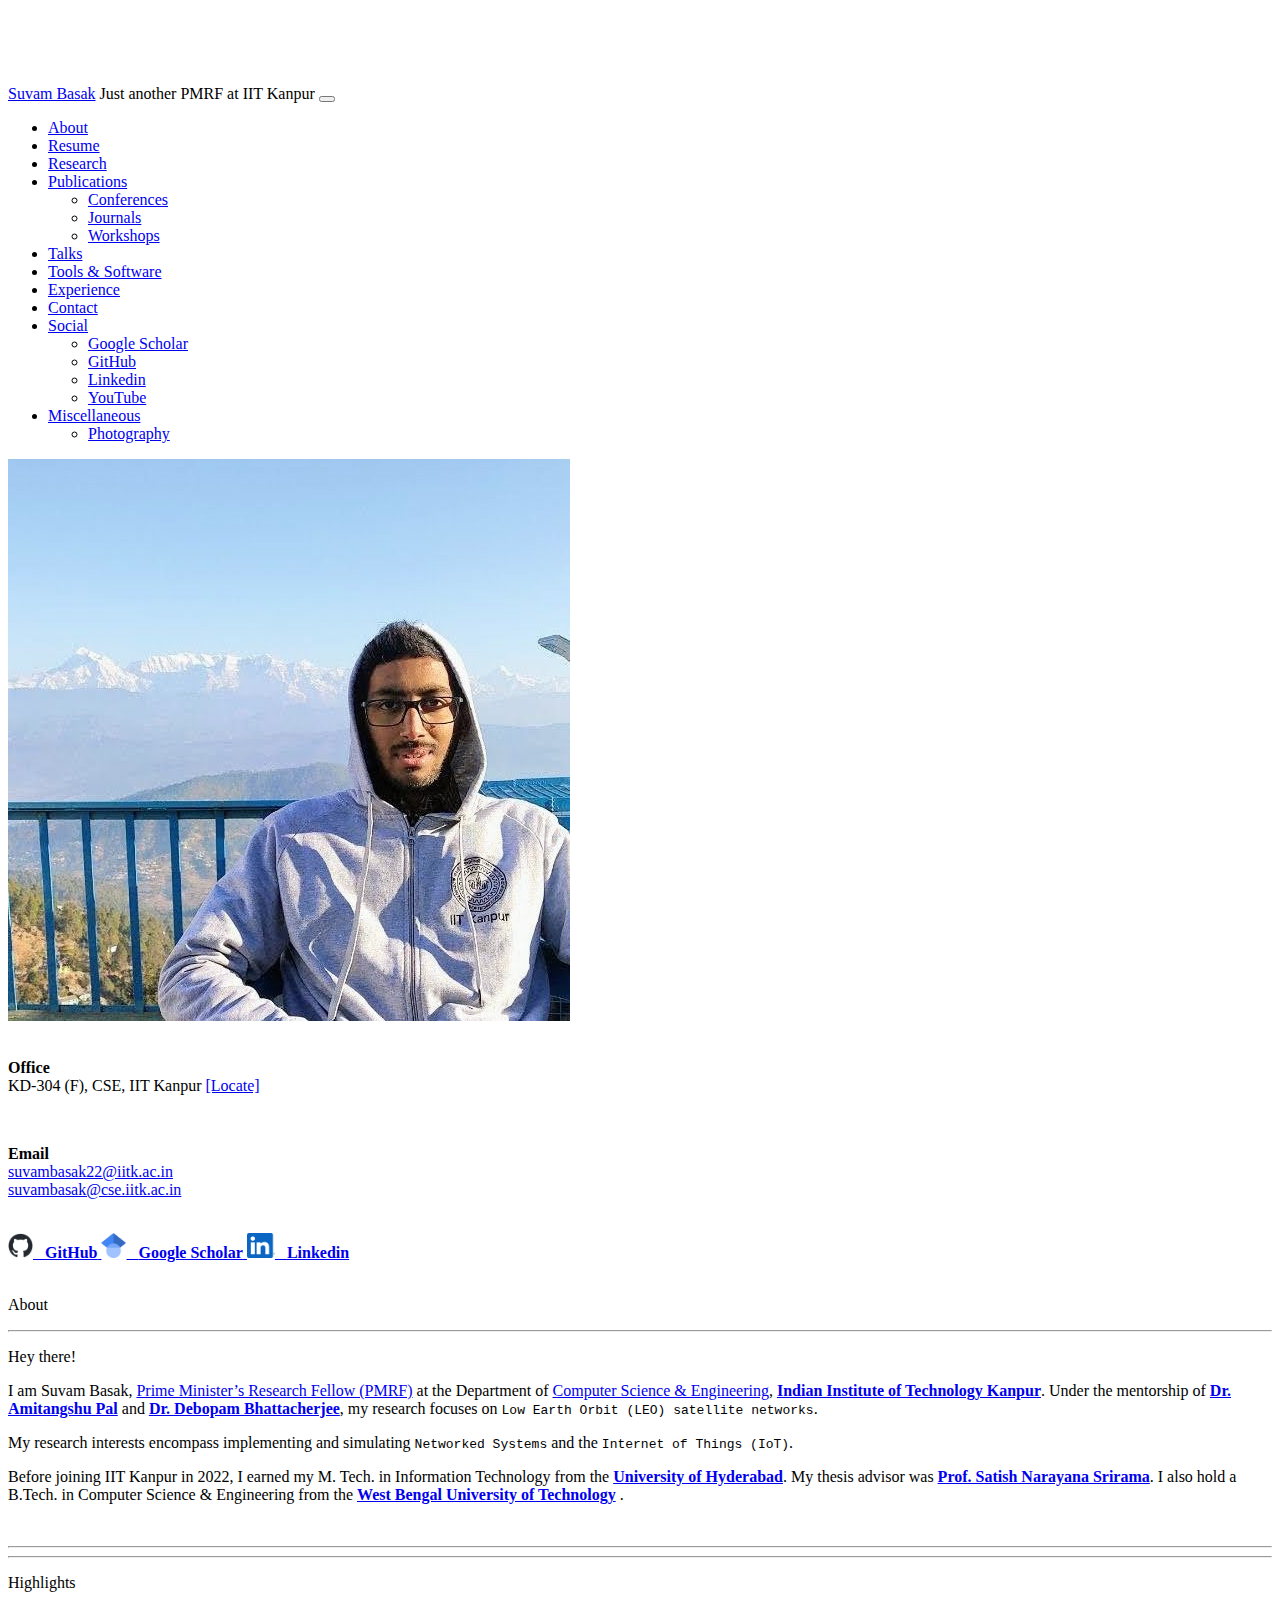
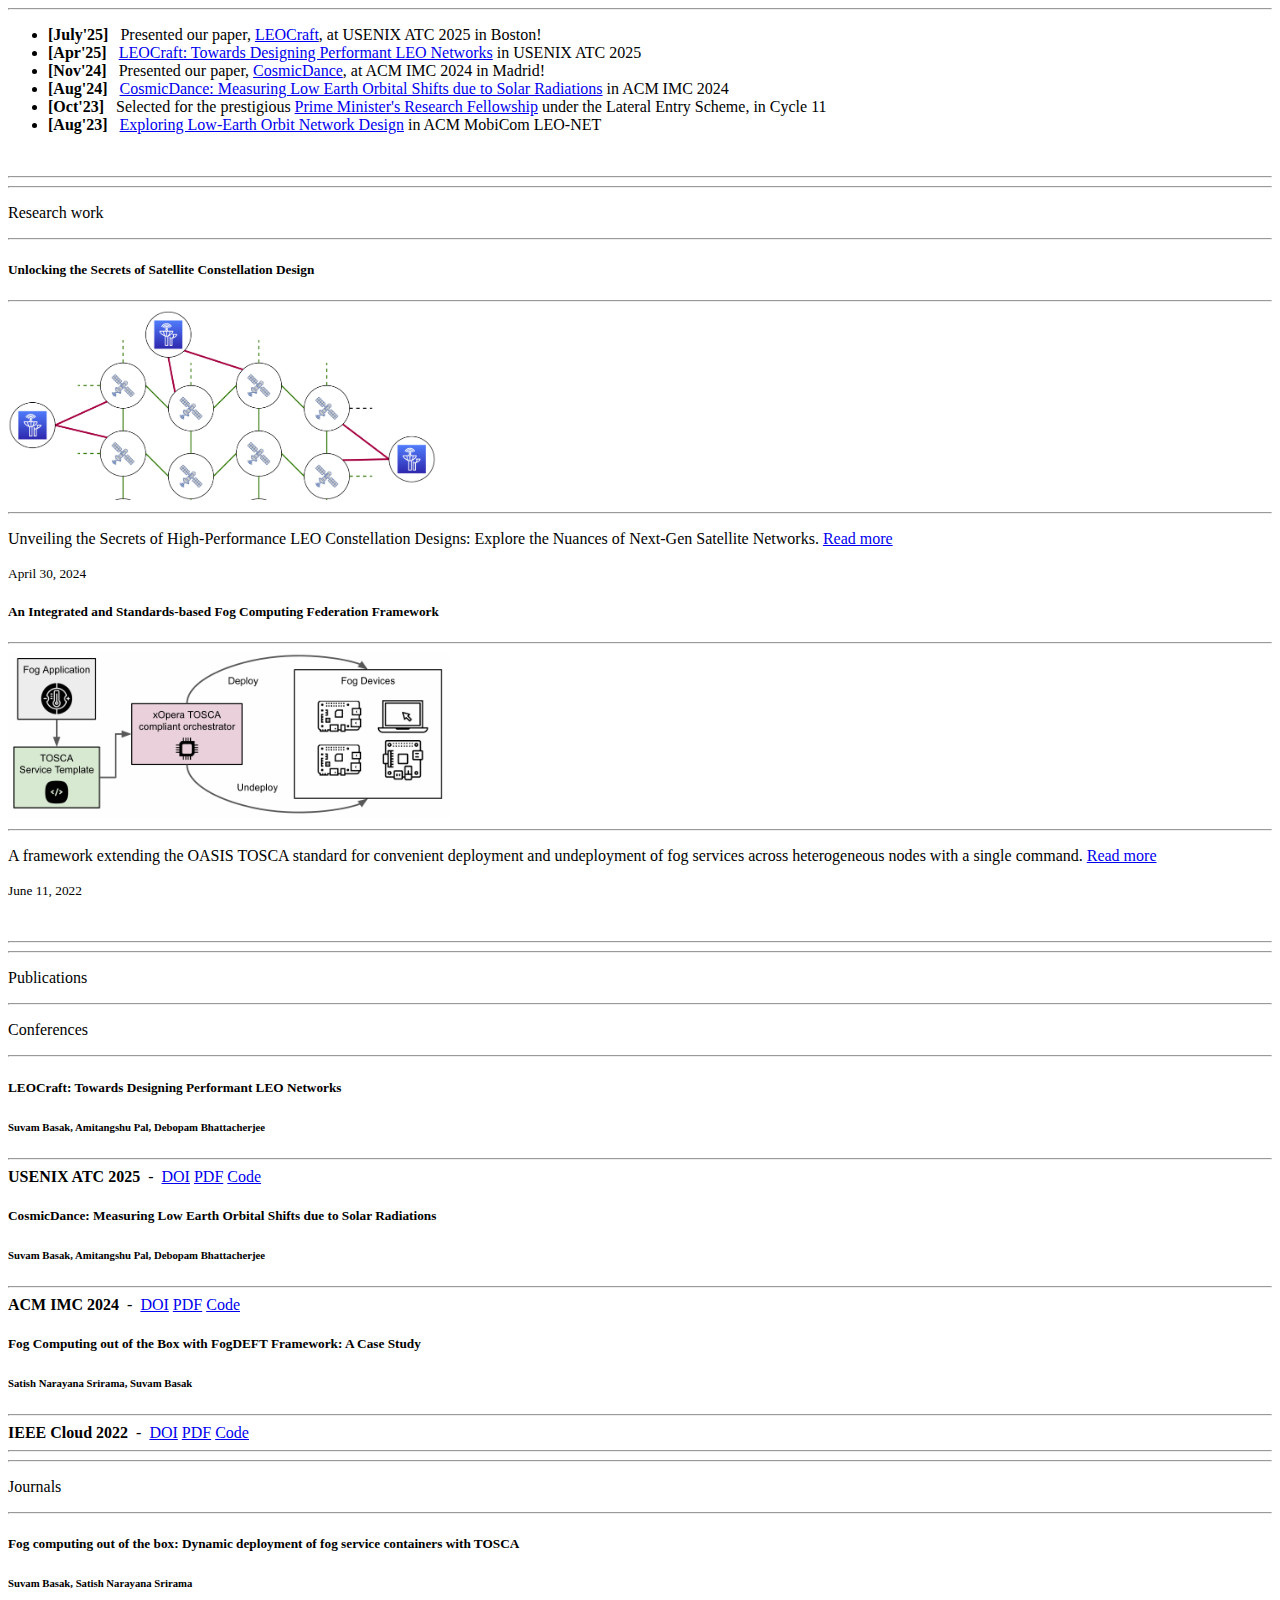
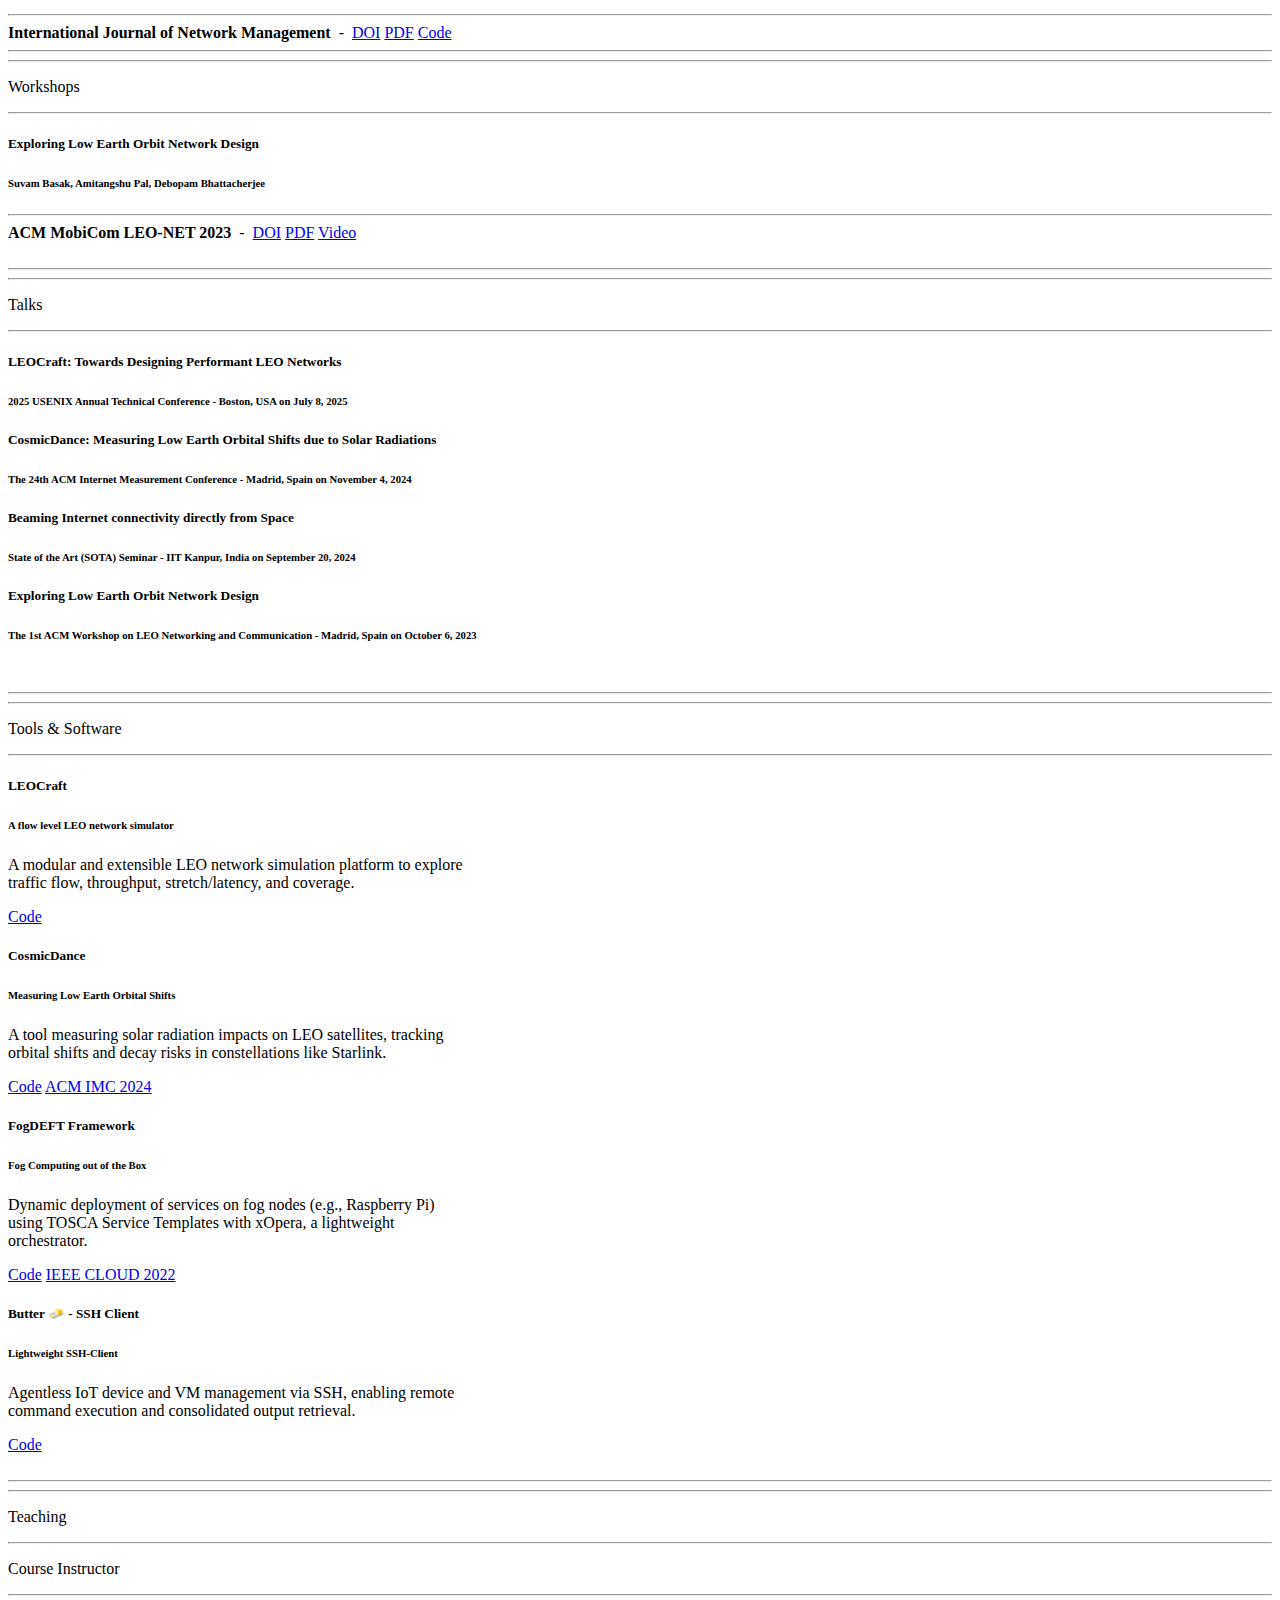
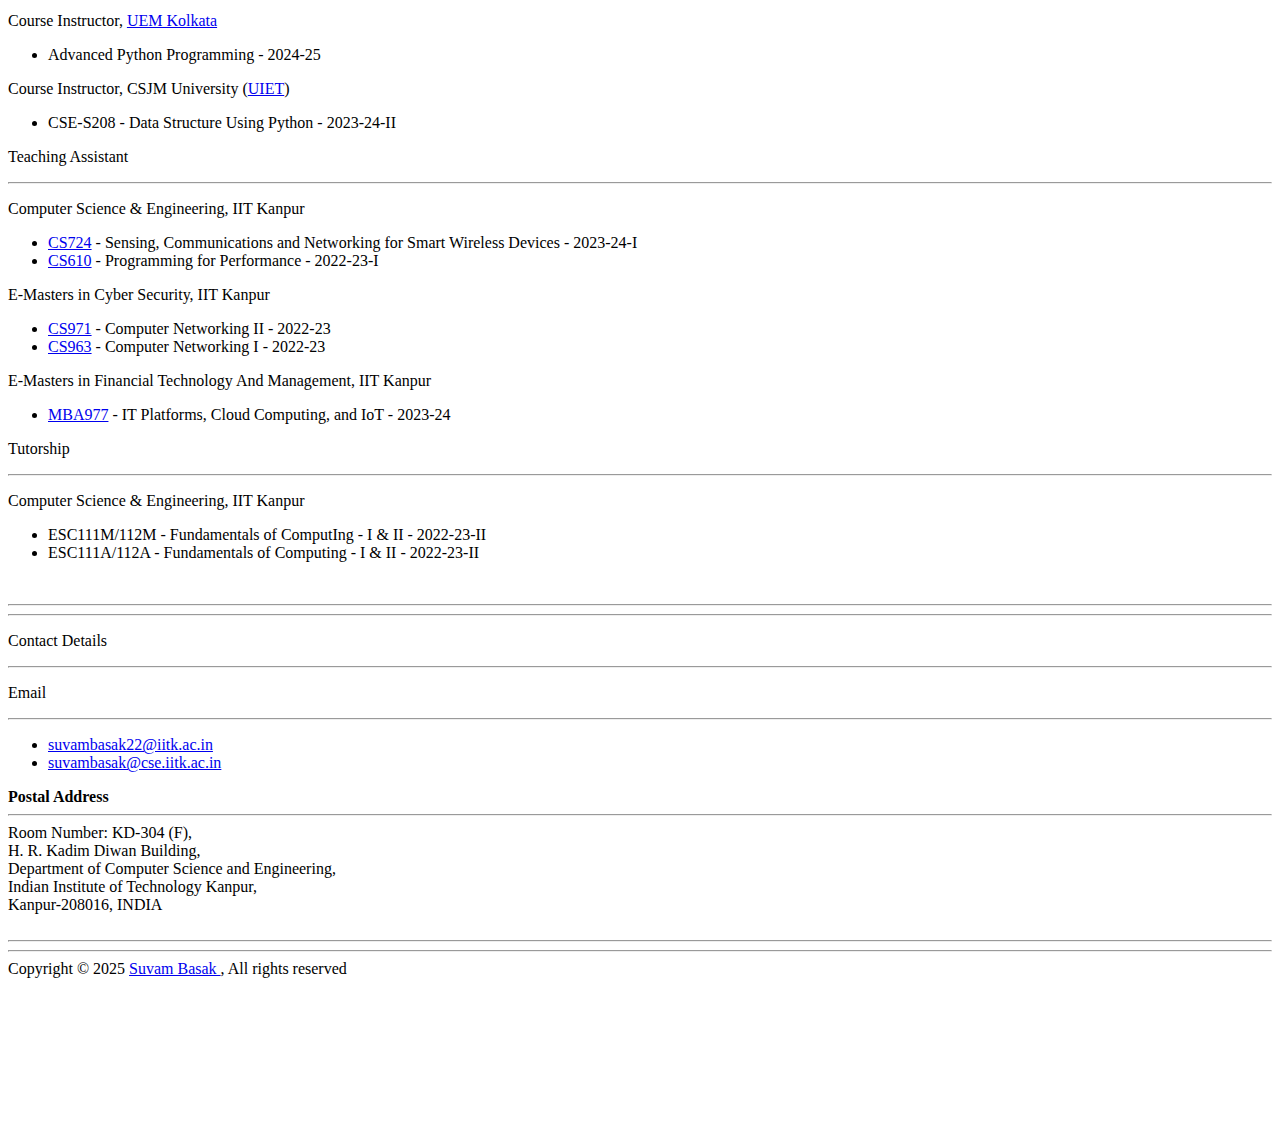
<file: index.html>
<!doctype html>
<html lang="en">

<head>
    <meta charset="utf-8">
    <meta name="viewport" content="width=device-width, initial-scale=1">
    <title>Suvam Basak</title>
    <link rel="icon" href="images/logos/IITK_redlogoR.png" type="image/x-icon" />
    <link href="https://cdn.jsdelivr.net/npm/bootstrap@5.3.0/dist/css/bootstrap.min.css" rel="stylesheet"
        integrity="sha384-9ndCyUaIbzAi2FUVXJi0CjmCapSmO7SnpJef0486qhLnuZ2cdeRhO02iuK6FUUVM" crossorigin="anonymous">
    <link rel="stylesheet" href="style.css">

</head>

<body>
    <nav class="navbar navbar-expand-lg bg-body-tertiary fixed-top" data-bs-theme="dark">
        <div class="container-fluid">
            <a class="navbar-brand" href="index.html">Suvam Basak</a>

            <span class="navbar-text">
                Just another PMRF at IIT Kanpur
            </span>

            <button class="navbar-toggler" type="button" data-bs-toggle="collapse" data-bs-target="#navbarNav"
                aria-controls="navbarNav" aria-expanded="false" aria-label="Toggle navigation">
                <span class="navbar-toggler-icon"></span>
            </button>
            <div class="collapse navbar-collapse" id="navbarNav">
                <ul class="navbar-nav ms-auto">
                    <li class="nav-item">
                        <a class="nav-link active" aria-current="page" href="#about">About</a>
                    </li>
                    <li class="nav-item">
                        <a class="nav-link" target="_blank" href="PDFs/resume/suvam_basak.pdf">Resume</a>
                    </li>
                    <li class="nav-item">
                        <a class="nav-link" href="#research_work">Research</a>
                    </li>

                    <li class="nav-item dropdown">
                        <a class="nav-link dropdown-toggle" href="#publications" id="navbarDarkDropdownMenuLink"
                            role="button" data-bs-toggle="dropdown" aria-expanded="false">
                            Publications
                        </a>
                        <ul class="dropdown-menu dropdown-menu-dark" aria-labelledby="navbarDarkDropdownMenuLink">
                            <li><a class="dropdown-item" href="#conferencepublication">Conferences</a>
                            </li>
                            <li><a class="dropdown-item" href="#journalpublication">Journals</a></li>
                            <li><a class="dropdown-item" href="#workshoppublication">Workshops</a></li>
                        </ul>
                    </li>



                    <li class="nav-item">
                        <a class="nav-link" href="#talks">Talks</a>
                    </li>
                    <li class="nav-item">
                        <a class="nav-link" href="#software">Tools & Software</a>
                    </li>
                    <li class="nav-item">
                        <a class="nav-link" href="#teaching">Experience</a>
                    </li>


                    <li class="nav-item">
                        <a class="nav-link" href="#contact">Contact</a>
                    </li>




                    <li class="nav-item dropdown">
                        <a class="nav-link dropdown-toggle" href="#" role="button" data-bs-toggle="dropdown"
                            aria-expanded="false">
                            Social
                        </a>
                        <ul class="dropdown-menu dropdown-menu-dark" aria-labelledby="navbarDarkDropdownMenuLink">
                            <li>
                                <a class="dropdown-item" target="_blank"
                                    href="https://scholar.google.com/citations?user=j_JcKdEAAAAJ">Google Scholar</a>
                            </li>
                            <li>
                                <a class="dropdown-item" target="_blank" href="https://github.com/suvambasak">GitHub</a>
                            </li>
                            <li>
                                <a class="dropdown-item" target="_blank"
                                    href="https://www.linkedin.com/in/suvambasak/">Linkedin</a>
                            </li>
                            <!-- <li><a class="dropdown-item" target="_blank"
                                    href="https://twitter.com/basak_suvam">Twitter</a></li> -->
                            <li>
                                <a class="dropdown-item" target="_blank"
                                    href="https://www.youtube.com/channel/UCgnSG8JoMryj5PEKG6QHjZQ">YouTube</a>
                            </li>
                            <!-- <li><a class="dropdown-item" target="_blank"
                                    href="https://www.instagram.com/suvam_basak_/">Instagram</a></li>
                            <li><a class="dropdown-item" target="_blank"
                                    href="https://www.facebook.com/suvambasak4">Facebook</a></li> -->

                        </ul>
                    </li>






                    <li class="nav-item dropdown">
                        <a class="nav-link dropdown-toggle" href="#" role="button" data-bs-toggle="dropdown"
                            aria-expanded="false">
                            Miscellaneous
                        </a>
                        <ul class="dropdown-menu dropdown-menu-dark" aria-labelledby="navbarDarkDropdownMenuLink">

                            <li>
                                <a class="dropdown-item" target="_blank"
                                    href="/miscellaneous/photography.html">Photography</a>
                            </li>

                        </ul>
                    </li>






                    <!-- <li class="nav-item">
                        <a class="nav-link disabled">Disabled</a>
                    </li> -->
                </ul>
            </div>
        </div>
    </nav>



    <div class="container">
        <div class="row">

            <div class="col-xs-12 col-sm-12 col-md-3 col-lg-3 col-xl-3 col-xxl-3">

                <!-- Info and social links -->
                <div class="card">
                    <img src="images/prof_pic.jpg" class="card-img-top" alt="...">

                </div>

                <br>

                <div class="card">
                    <div class="card-body">
                        <p class="card-text">

                            <b>Office</b>

                            <br>
                            KD-304 (F), CSE, IIT Kanpur

                            <a href="https://maps.app.goo.gl/sPs6BaYwLErtUBQr5" target="_blank"
                                rel="noopener noreferrer">[Locate]</a>

                        </p>
                    </div>
                </div>

                <br>

                <div class="card">
                    <div class="card-body">

                        <p class="card-text">


                            <b>Email</b>
                            <br>
                            <a href="mailto:suvambasak22@iitk.ac.in">suvambasak22@iitk.ac.in</a>
                            <br>
                            <a href="mailto:suvambasak@cse.iitk.ac.in">suvambasak@cse.iitk.ac.in</a>
                        </p>
                    </div>
                </div>


                <br>




                <div class="list-group">
                    <a href="https://github.com/suvambasak" target="_blank"
                        class="list-group-item list-group-item-action list-group-item-light">
                        <img src="images/logos/github-mark.png" height="25" width="25">
                        &nbsp <b>GitHub</b>
                    </a>
                    <a href="https://scholar.google.com/citations?user=j_JcKdEAAAAJ" target="_blank"
                        class="list-group-item list-group-item-action list-group-item-light">
                        <img src="images/logos/google-scholar-icon.png" height="25" width="25">
                        &nbsp <b>Google Scholar</b>
                    </a>
                    <a href="https://www.linkedin.com/in/suvambasak/" target="_blank"
                        class="list-group-item list-group-item-action list-group-item-light">
                        <img src="images/logos/In-Blue.png" height="25" width="28">
                        &nbsp <b>Linkedin</b>
                    </a>
                </div>

                <br>

                <!-- Goto -->
                <!-- <div class="list-group list-group-flush">
                    <a href="#about" class="list-group-item">
                        <b>About</b>
                    </a>
                    <a href="#conferencepublication" class="list-group-item">
                        <b>Conference Publications</b>

                    </a>
                    <a href="#teaching" class="list-group-item">
                        <b>Teaching</b>
                    </a>
                    <a href="#contact" class="list-group-item">
                        <b>Contact Details</b>
                    </a>
                </div> -->

            </div>


            <!-- Details -->
            <div class="col-xs-12 col-sm-12 col-md-9 col-lg-9 col-xl-9 col-xxl-9">

                <!-- About -->
                <div id="about">
                    <p class="lead">
                    <p class="h3">About</p>
                    <hr>
                    <div class="container">



                        <p>
                            Hey there!

                        <p>
                            I am Suvam Basak, <a href="https://www.pmrf.in/" target="_blank">Prime
                                Minister’s Research
                                Fellow
                                (PMRF)</a> at the Department of <a href="https://cse.iitk.ac.in/"
                                target="_blank">Computer Science &
                                Engineering</a>, <a href="https://www.iitk.ac.in/" target="_blank"><b>Indian Institute
                                    of
                                    Technology Kanpur</b></a>. Under the mentorship of <a
                                href="https://www.cse.iitk.ac.in/users/amitangshu/" target="_blank"><b>Dr. Amitangshu
                                    Pal</b></a>
                            and <a href="https://bdebopam.github.io/" target="_blank"><b>Dr. Debopam
                                    Bhattacherjee</b></a>, my research focuses on <code>Low Earth Orbit (LEO) satellite
                                            networks</code>.
                        </p>
                        </p>

                        <p>
                            My research interests encompass implementing and simulating <code>Networked Systems</code>
                            and
                            the <code>Internet of Things (IoT)</code>.
                        </p>

                        <p>
                            Before joining IIT Kanpur in 2022, I earned my M. Tech. in
                            Information Technology from the <a href="https://uohyd.ac.in/" target="_blank"><b>University
                                    of Hyderabad</b></a>. My thesis advisor was <a
                                href="https://scis.uohyd.ac.in/~srirama/" target="_blank"><b>Prof. Satish
                                    Narayana Srirama</b></a>. I also hold a B.Tech. in Computer Science & Engineering
                            from
                            the <a href="https://makautwb.ac.in/" target="_blank"><b>West
                                    Bengal
                                    University of Technology</b></a> .
                        </p>

                    </div>
                </div>

                <br>
                <hr>
                <hr>



                <!-- News & Activities -->
                <div id="news_and_activities">
                    <p class="lead">
                    <p class="h3">Highlights</p>
                    </p>
                    <hr>
                    <div class="container">
                        <ul>
                            <li>
                                <b>[July'25]</b>&nbsp&nbsp
                                Presented our paper, <a
                                    href="https://www.usenix.org/conference/atc25/presentation/basak" target="_blank"
                                    rel="noopener noreferrer">LEOCraft</a>, at USENIX ATC 2025 in
                                Boston!
                            </li>
                            <li>
                                <b>[Apr'25]</b>&nbsp&nbsp
                                <a href="https://www.usenix.org/conference/atc25/technical-sessions" target="_blank"
                                    rel="noopener noreferrer">LEOCraft: Towards Designing Performant LEO Networks</a> in
                                USENIX ATC 2025
                            </li>
                            <li>
                                <b>[Nov'24]</b>&nbsp&nbsp
                                Presented our paper, <a href="https://dl.acm.org/doi/10.1145/3646547.3689024"
                                    target="_blank" rel="noopener noreferrer">CosmicDance</a>, at ACM IMC 2024 in
                                Madrid!
                            </li>
                            <li>
                                <b>[Aug'24]</b>&nbsp&nbsp <a
                                    href="https://conferences.sigcomm.org/imc/2024/accepted-papers/" target="_blank"
                                    rel="noopener noreferrer">CosmicDance: Measuring Low Earth Orbital
                                    Shifts due to Solar Radiations</a> in ACM IMC 2024
                            </li>
                            <li>
                                <b>[Oct'23]</b>&nbsp&nbsp Selected for the prestigious <a
                                    href="https://www.iitk.ac.in/doaa/pmrf/" target="_blank"
                                    rel="noopener noreferrer">Prime Minister's Research
                                    Fellowship</a> under the Lateral Entry Scheme, in Cycle 11
                            </li>
                            <li>
                                <b>[Aug'23]</b>&nbsp&nbsp <a
                                    href="https://leo-net-workshop.github.io/2023/program.html#program" target="_blank"
                                    rel="noopener noreferrer"> Exploring
                                    Low-Earth Orbit Network
                                    Design</a> in ACM MobiCom LEO-NET
                            </li>
                        </ul>
                    </div>
                </div>


                <br>
                <hr>
                <hr>

                <!-- Research work -->

                <div id="research_work">
                    <p class="lead">
                    <p class="h3">Research work</p>
                    <hr>
                    <div class="container">

                        <div class="row row-cols-1 row-cols-md-2 g-4">


                            <div class="col">
                                <div class="card">
                                    <div class="card-body">
                                        <h5 class="card-title text-center">Unlocking the Secrets of Satellite
                                            Constellation Design</h5>
                                        <hr>
                                        <img src="articles/LEOCONDesign/plots/nwGraph.png" class="card-img-top"
                                            height="190rem">
                                        <hr>
                                        <p class="card-text">Unveiling the Secrets of High-Performance LEO Constellation
                                            Designs: Explore the Nuances of Next-Gen Satellite Networks. <a
                                                href="articles/LEOCONDesign/UnlockingTheSecretsOfSatelliteConstellationDesign.html"
                                                target="_blank" class="card-link text-end">Read more</a>
                                        </p>
                                        <p class="card-text"><small class="text-muted">April 30, 2024</small></p>
                                    </div>
                                </div>
                            </div>



                            <div class="col">
                                <div class="card">
                                    <div class="card-body">
                                        <h5 class="card-title text-center">An Integrated and Standards-based Fog
                                            Computing
                                            Federation Framework</h5>
                                        <hr>
                                        <img src="articles/FogFederationFramework/imgs/orchestration.png"
                                            class="card-img-top" height="165rem">
                                        <hr>
                                        <p class="card-text">A framework extending the OASIS TOSCA standard for
                                            convenient deployment and undeployment of fog services across heterogeneous
                                            nodes with a single command.
                                            <a href="articles/FogFederationFramework/AnIntegratedStandardsbasedFogComputingFederationFramework.html"
                                                target="_blank" class="card-link text-end">Read more</a>
                                        </p>
                                        <p class="card-text"><small class="text-muted">June 11, 2022</small>
                                        </p>
                                    </div>
                                </div>
                            </div>




                        </div>



                    </div>
                </div>

                <br>
                <hr>
                <hr>


                <!-- Publications -->
                <div id="publications">
                    <p class="lead">
                    <p class="h3">Publications</p>
                    <hr>


                    <!-- conference publication -->
                    <div class="container" , id="conferencepublication">
                        <p class="h5">Conferences</p>
                        <hr>


                        <!-- publication start -->
                        <div class="card mb-3">
                            <div class="card-body">
                                <h5 class="card-title">LEOCraft: Towards Designing Performant LEO Networks

                                    <!-- &nbsp;&nbsp;
                                    <span class="badge text-bg-warning">Best paper</span> -->
                                </h5>
                                <h6 class="card-subtitle mb-2 text-muted"><strong>Suvam Basak</strong>, Amitangshu Pal,
                                    Debopam Bhattacherjee </h6>
                                <hr>
                                <strong>USENIX ATC 2025</strong>
                                &nbsp;-&nbsp;
                                <!-- To appear... -->
                                <a href="https://www.usenix.org/conference/atc25/presentation/basak" target="_blank"
                                    class="card-link">DOI</a>
                                <a href="PDFs/papers/conferences/2025/ATC/LEOCraft.pdf" target="_blank"
                                    class="card-link">PDF</a>
                                <a href="https://github.com/suvambasak/LEOCraft.git" target="_blank"
                                    class="card-link">Code</a>
                            </div>
                        </div>
                        <!-- publication end -->

                        <!-- publication start -->
                        <div class="card mb-3">
                            <div class="card-body">
                                <h5 class="card-title">CosmicDance: Measuring Low Earth Orbital Shifts due to Solar
                                    Radiations

                                    <!-- &nbsp;&nbsp;
                                    <span class="badge text-bg-warning">Best paper</span> -->
                                </h5>
                                <h6 class="card-subtitle mb-2 text-muted"><strong>Suvam Basak</strong>, Amitangshu Pal,
                                    Debopam Bhattacherjee </h6>
                                <hr>
                                <strong>ACM IMC 2024</strong>
                                &nbsp;-&nbsp;
                                <!-- To appear... -->
                                <a href="https://dl.acm.org/doi/10.1145/3646547.3689024" target="_blank"
                                    class="card-link">DOI</a>
                                <a href="PDFs/papers/conferences/2024/IMC/CosmicDance.pdf" target="_blank"
                                    class="card-link">PDF</a>
                                <a href="https://github.com/suvambasak/CosmicDance.git" target="_blank"
                                    class="card-link">Code</a>
                            </div>
                        </div>
                        <!-- publication end -->

                        <!-- publication start -->
                        <div class="card mb-3">
                            <div class="card-body">
                                <h5 class="card-title">Fog Computing out of the Box with FogDEFT Framework: A Case Study

                                    <!-- &nbsp;&nbsp;
                                    <span class="badge text-bg-warning">Best paper</span> -->
                                </h5>
                                <h6 class="card-subtitle mb-2 text-muted">Satish Narayana Srirama, <strong>Suvam
                                        Basak</strong></h6>
                                <hr>
                                <strong>IEEE Cloud 2022</strong>
                                &nbsp;-&nbsp;
                                <a href="https://doi.org/10.1109/CLOUD55607.2022.00057" target="_blank"
                                    class="card-link">DOI</a>
                                <a href="PDFs/papers/conferences/2022/IEEE_CLOUD/FogDEFT.pdf" target="_blank"
                                    class="card-link">PDF</a>
                                <a href="https://github.com/cloud-and-smart-labs/climate-control.git" target="_blank"
                                    class="card-link">Code</a>
                            </div>
                        </div>
                        <!-- publication end -->

                    </div>


                    <hr>
                    <hr>

                    <!-- journal publication -->
                    <div class="container" , id="journalpublication">
                        <p class="h5">Journals</p>
                        <hr>

                        <!-- publication start -->
                        <div class="card mb-3">
                            <div class="card-body">
                                <h5 class="card-title">Fog computing out of the box: Dynamic deployment of fog service
                                    containers with TOSCA</h5>
                                <h6 class="card-subtitle mb-2 text-muted"><strong>Suvam
                                        Basak</strong>, Satish Narayana Srirama</h6>
                                <hr>
                                <strong>International Journal of Network Management</strong>
                                &nbsp;-&nbsp;
                                <a href="https://doi.org/10.1002/nem.2246" target="_blank" class="card-link">DOI</a>
                                <a href="PDFs/papers/journals/2023/NT_J_NETW_MANAG/FogComputingOutOfTheBoxTOSCA.pdf"
                                    target="_blank" class="card-link">PDF</a>
                                <a href="https://github.com/cloud-and-smart-labs/fog-service-orchestration.git"
                                    target="_blank" class="card-link">Code</a>
                            </div>
                        </div>
                        <!-- publication end -->

                    </div>


                    <hr>
                    <hr>

                    <!-- workshop publication -->

                    <div class="container" , id="workshoppublication">
                        <p class="h5">Workshops</p>
                        <hr>


                        <!-- publication start -->
                        <div class="card mb-3">
                            <div class="card-body">
                                <h5 class="card-title">Exploring Low Earth Orbit Network Design</h5>
                                <h6 class="card-subtitle mb-2 text-muted"><strong>Suvam
                                        Basak</strong>, Amitangshu Pal, Debopam Bhattacherjee</h6>
                                <hr>
                                <strong>ACM MobiCom LEO-NET 2023</strong>
                                &nbsp;-&nbsp;
                                <a href="https://doi.org/10.1145/3614204.3616103" target="_blank"
                                    class="card-link">DOI</a>
                                <a href="PDFs/papers/workshops/2023/LEO-NET/ExploringLowEarthOrbitNetworkDesign.pdf"
                                    target="_blank" class="card-link">PDF</a>
                                <a href="https://youtu.be/PdU3h4PWDVI" target="_blank" class="card-link">Video</a>
                            </div>
                        </div>
                        <!-- publication end -->

                    </div>


                    <br>
                    <hr>
                    <hr>


                </div>

                <div id="talks">
                    <p class="lead">
                    <p class="h3">Talks</p>
                    <hr>
                    <div class="container">

                        <div class="container">

                            <!-- talks start -->
                            <div class="card mb-3">
                                <div class="card-body">
                                    <h5 class="card-title">LEOCraft: Towards Designing Performant LEO Networks

                                        <!-- &nbsp;&nbsp;
                                        <span class="badge text-bg-warning">Best paper</span> -->
                                    </h5>
                                    <h6 class="card-subtitle mb-2 text-muted">2025 USENIX Annual Technical Conference
                                        -
                                        Boston, USA
                                        on July 8, 2025</h6>

                                </div>
                            </div>
                            <!-- talks end -->

                            <!-- talks start -->
                            <div class="card mb-3">
                                <div class="card-body">
                                    <h5 class="card-title">CosmicDance: Measuring Low Earth Orbital Shifts due to Solar
                                        Radiations

                                        <!-- &nbsp;&nbsp;
                                        <span class="badge text-bg-warning">Best paper</span> -->
                                    </h5>
                                    <h6 class="card-subtitle mb-2 text-muted">The 24th ACM Internet Measurement
                                        Conference -
                                        Madrid, Spain
                                        on November 4, 2024</h6>

                                </div>
                            </div>
                            <!-- talks end -->

                            <!-- talks start -->
                            <div class="card mb-3">
                                <div class="card-body">
                                    <h5 class="card-title">Beaming Internet connectivity directly from Space

                                        <!-- &nbsp;&nbsp;
                                        <span class="badge text-bg-warning">Best paper</span> -->
                                    </h5>
                                    <h6 class="card-subtitle mb-2 text-muted">State of the Art (SOTA) Seminar - IIT
                                        Kanpur,
                                        India
                                        on September 20, 2024</h6>

                                </div>
                            </div>
                            <!-- talks end -->

                            <!-- talks start -->
                            <div class="card mb-3">
                                <div class="card-body">
                                    <h5 class="card-title">Exploring Low Earth Orbit Network Design

                                        <!-- &nbsp;&nbsp;
                                        <span class="badge text-bg-warning">Best paper</span> -->
                                    </h5>
                                    <h6 class="card-subtitle mb-2 text-muted">The 1st ACM Workshop on LEO Networking and
                                        Communication -
                                        Madrid, Spain on
                                        October 6, 2023
                                    </h6>

                                </div>
                            </div>
                            <!-- talks end -->



                        </div>





                        <br>
                        <hr>
                        <hr>

                    </div>
                </div>


                <div id="software">
                    <p class="lead">
                    <p class="h3">Tools & Software</p>
                    <hr>
                    <div class="container">

                        <div class="row row-cols-1 row-cols-md-2 g-4">


                            <!-- <div class="col">
                                <div class="card" style="width: 29rem;">
                                    <div class="card-body">
                                        <h5 class="card-title">Card title</h5>
                                        <h6 class="card-subtitle mb-2 text-muted">Card subtitle</h6>
                                        <p class="card-text">Some quick example text to build on the card title and make
                                            up
                                            the bulk of the card's content.</p>
                                        <a href="#" class="card-link">Card link</a>
                                        <a href="#" class="card-link">Another link</a>
                                    </div>
                                </div>
                            </div> -->
                            <!-- 
                            <div class="col">
                                <div class="card" style="width: 29rem;">
                                    <div class="card-body">
                                        <h5 class="card-title">Card title</h5>
                                        <h6 class="card-subtitle mb-2 text-muted">Card subtitle</h6>
                                        <p class="card-text">Some quick example text to build on the card title and make
                                            up
                                            the bulk of the card's content.</p>
                                        <a href="#" class="card-link">Card link</a>
                                        <a href="#" class="card-link">Another link</a>
                                    </div>
                                </div>
                            </div> -->

                            <div class="col">
                                <div class="card" style="width: 29rem;">
                                    <div class="card-body">
                                        <h5 class="card-title">LEOCraft</h5>
                                        <h6 class="card-subtitle mb-2 text-muted">A flow level LEO network simulator
                                        </h6>
                                        <p class="card-text">A modular and extensible LEO network simulation platform to
                                            explore traffic flow, throughput, stretch/latency, and coverage.</p>
                                        <a href="https://github.com/suvambasak/LEOCraft.git" class="card-link">Code</a>
                                        <!-- <a href="#" class="card-link">Another link</a> -->
                                    </div>
                                </div>
                            </div>

                            <div class="col">
                                <div class="card" style="width: 29rem;">
                                    <div class="card-body">
                                        <h5 class="card-title">CosmicDance</h5>
                                        <h6 class="card-subtitle mb-2 text-muted">Measuring Low Earth Orbital Shifts
                                        </h6>
                                        <p class="card-text">A tool measuring solar radiation impacts on LEO satellites,
                                            tracking orbital shifts and decay risks in constellations like Starlink.</p>
                                        <a href="https://github.com/suvambasak/CosmicDance.git"
                                            class="card-link">Code</a>
                                        <a href="PDFs/papers/conferences/2024/IMC/CosmicDance.pdf" class="card-link">ACM
                                            IMC 2024</a>
                                    </div>
                                </div>
                            </div>

                            <div class="col">
                                <div class="card" style="width: 29rem;">
                                    <div class="card-body">
                                        <h5 class="card-title">FogDEFT Framework</h5>
                                        <h6 class="card-subtitle mb-2 text-muted">Fog Computing out of the Box</h6>
                                        <p class="card-text">Dynamic deployment of services on fog nodes (e.g.,
                                            Raspberry Pi) using TOSCA Service Templates with xOpera, a lightweight
                                            orchestrator.</p>
                                        <a target="_blank"
                                            href="https://github.com/cloud-and-smart-labs/fog-service-orchestration.git"
                                            class="card-link">Code</a>
                                        <a href="PDFs/papers/conferences/IEEE-CLOUD/FogDEFT.pdf" class="card-link">IEEE
                                            CLOUD 2022</a>
                                    </div>
                                </div>
                            </div>

                            <div class="col">
                                <div class="card" style="width: 29rem;">
                                    <div class="card-body">
                                        <h5 class="card-title">Butter 🧈 - SSH Client</h5>
                                        <h6 class="card-subtitle mb-2 text-muted">Lightweight SSH-Client</h6>
                                        <p class="card-text"> Agentless IoT device and VM management via SSH, enabling
                                            remote command execution and consolidated output retrieval.</p>
                                        <a target="_blank" href="https://github.com/cloud-and-smart-labs/butter.git"
                                            class="card-link">Code</a>
                                        <!-- <a href="#" class="card-link">Another link</a> -->
                                    </div>
                                </div>
                            </div>

                        </div>




                        <br>
                        <hr>
                        <hr>

                    </div>
                </div>



                <!-- Teaching -->
                <div id="teaching">
                    <p class="lead">
                    <p class="h3">Teaching</p>
                    </p>
                    <hr>

                    <div class="container">
                        <p class="h5">Course Instructor</p>
                        <hr>


                        <div class="container">

                            <p class="h6">Course Instructor, <a href="https://uem.edu.in/uem-kolkata/"
                                    target="_blank">UEM
                                    Kolkata</a></p>
                            <ul>
                                <li>
                                    Advanced Python Programming - 2024-25
                                </li>
                            </ul>


                            <p class="h6">Course Instructor, CSJM University (<a
                                    href="https://csjmu.ac.in/school-of-engineering-and-technology/"
                                    target="_blank">UIET</a>)</p>
                            <ul>
                                <li>
                                    CSE-S208 - Data Structure Using Python - 2023-24-II
                                </li>
                            </ul>


                        </div>


                    </div>



                    <div class="container">
                        <p class="h5">Teaching Assistant</p>
                        <hr>

                        <div class="container">
                            <p class="h6">Computer Science & Engineering, IIT Kanpur</p>
                            <ul>
                                <li>
                                    <a href="https://www.cse.iitk.ac.in/pages/CS724.html" target="_blank">CS724</a> -
                                    Sensing, Communications and Networking for Smart Wireless Devices - 2023-24-I
                                </li>
                                <li>
                                    <a href="https://cse.iitk.ac.in/pages/CS610.html" target="_blank">CS610</a> -
                                    Programming
                                    for
                                    Performance - 2022-23-I
                                </li>
                            </ul>
                        </div>


                        <div class="container">
                            <p class="h6">E-Masters in Cyber Security, IIT Kanpur</p>
                            <ul>
                                <li>
                                    <a href="https://www.cse.iitk.ac.in/users/e-masters/courses/Computer%20Networking%20II.html"
                                        target="_blank">CS971</a> - Computer Networking II - 2022-23
                                </li>
                                <li><a href="https://www.cse.iitk.ac.in/users/e-masters/courses/Computer%20Networking%20I.html"
                                        target="_blank">CS963</a> - Computer Networking I - 2022-23
                                </li>
                            </ul>
                        </div>


                        <div class="container">
                            <p class="h6">E-Masters in Financial Technology And Management, IIT Kanpur</p>
                            <ul>
                                <li>
                                    <a href="https://emasters.iitk.ac.in/course/masters-in-fintech-and-financial-management"
                                        target="_blank">MBA977</a> - IT Platforms, Cloud Computing, and IoT - 2023-24
                                </li>
                            </ul>

                        </div>

                    </div>

                    <div class="container">
                        <p class="h5">Tutorship</p>
                        <hr>



                        <div class="container">
                            <p class="h6">Computer Science & Engineering, IIT Kanpur</p>
                            <ul>
                                <li>ESC111M/112M - Fundamentals of ComputIng - I & II - 2022-23-II</li>
                                <li>ESC111A/112A - Fundamentals of Computing - I & II - 2022-23-II</li>
                            </ul>

                        </div>

                    </div>


                    <br>

                    <hr>
                    <hr>

                </div>


                <!-- Contact -->
                <div id="contact">
                    <p class="lead">
                    <p class="h3">Contact Details</p>
                    </p>
                    <hr>

                    <div class="container">

                        <div class="container">
                            <p class="h5">Email</p>
                            <hr>
                            <ul>
                                <li><a href="mailto:suvambasak22@iitk.ac.in">suvambasak22@iitk.ac.in</a></li>
                                <li><a href="mailto:suvambasak@cse.iitk.ac.in">suvambasak@cse.iitk.ac.in</a></li>
                            </ul>
                        </div>

                        <div class="container">
                            <b class="h5">Postal Address</b><br>
                            <hr>
                            Room Number: KD-304 (F),<br>
                            H. R. Kadim Diwan Building,<br>
                            Department of Computer Science and Engineering,<br>
                            Indian Institute of Technology Kanpur,<br>
                            Kanpur-208016, INDIA
                        </div>


                    </div>


                    <br>

                    <hr>
                    <hr>
                </div>




            </div>
        </div>
    </div>


    <script src="https://cdn.jsdelivr.net/npm/bootstrap@5.3.0/dist/js/bootstrap.bundle.min.js"
        integrity="sha384-geWF76RCwLtnZ8qwWowPQNguL3RmwHVBC9FhGdlKrxdiJJigb/j/68SIy3Te4Bkz"
        crossorigin="anonymous"></script>


</body>



<!-- <div class="footer fixed-bottom"> -->
<div class="footer">
    <footer class="bg-dark text-center text-lg-start text-white">
        <div class="p-3" data-bs-theme="dark">
            <div class="d-flex justify-content-between">

                <div>
                    Copyright &copy; 2025 <a href="index.html"
                        class="link-body-emphasis link-offset-2 link-underline-opacity-25 link-underline-opacity-75-hover">
                        Suvam Basak
                    </a>, All rights reserved
                </div>


            </div>








        </div>
    </footer>
</div>



</html>
</file>
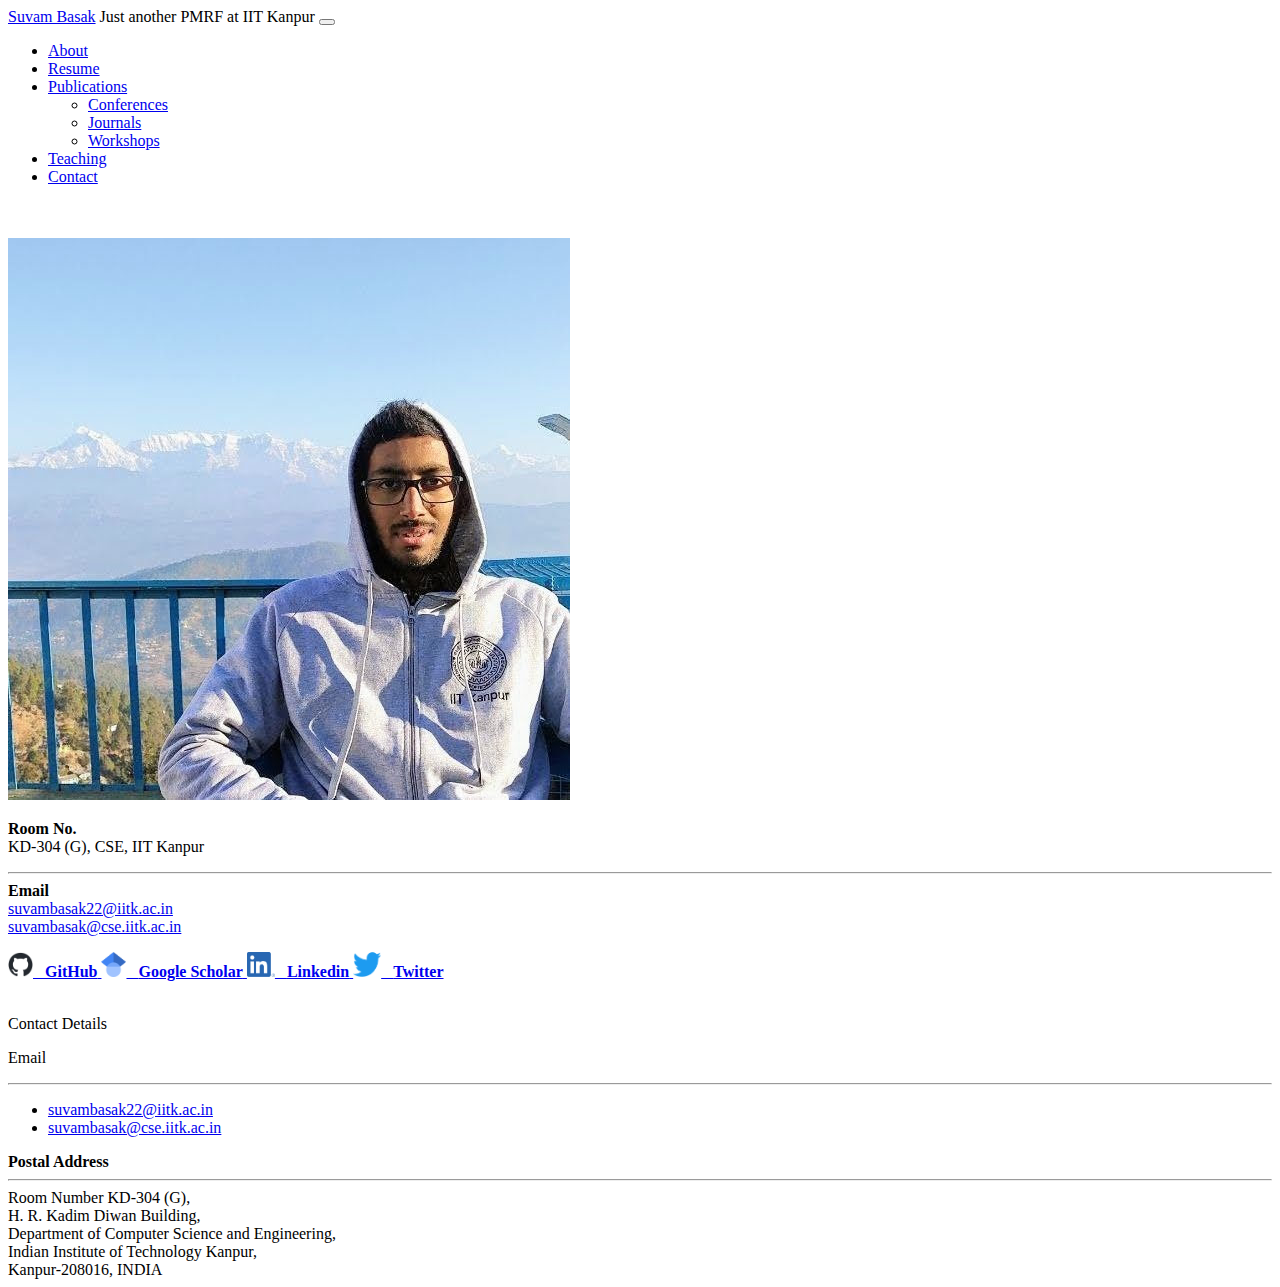
<file: contact.html>
<!doctype html>
<html lang="en">

<head>
    <meta charset="utf-8">
    <meta name="viewport" content="width=device-width, initial-scale=1">
    <title>Suvam Basak | Contact</title>
    <link href="https://cdn.jsdelivr.net/npm/bootstrap@5.3.0/dist/css/bootstrap.min.css" rel="stylesheet"
        integrity="sha384-9ndCyUaIbzAi2FUVXJi0CjmCapSmO7SnpJef0486qhLnuZ2cdeRhO02iuK6FUUVM" crossorigin="anonymous">
</head>

<body>
    <nav class="navbar navbar-expand-lg bg-body-tertiary" data-bs-theme="dark">
        <div class="container-fluid">
            <a class="navbar-brand" href="index.html">Suvam Basak</a>

            <span class="navbar-text">
                Just another PMRF at IIT Kanpur
            </span>

            <button class="navbar-toggler" type="button" data-bs-toggle="collapse" data-bs-target="#navbarNav"
                aria-controls="navbarNav" aria-expanded="false" aria-label="Toggle navigation">
                <span class="navbar-toggler-icon"></span>
            </button>
            <div class="collapse navbar-collapse" id="navbarNav">
                <ul class="navbar-nav ms-auto">
                    <li class="nav-item">
                        <a class="nav-link" aria-current="page" href="index.html">About</a>
                    </li>
                    <li class="nav-item">
                        <a class="nav-link" href="PDF/suvam_basak.pdf">Resume</a>
                    </li>
                    <!-- <li class="nav-item">
                        <a class="nav-link" href="publications.html">Publications</a>
                    </li> -->

                    <li class="nav-item dropdown">
                        <a class="nav-link dropdown-toggle" href="publications.html" id="navbarDarkDropdownMenuLink"
                            role="button" data-bs-toggle="dropdown" aria-expanded="false">
                            Publications
                        </a>
                        <ul class="dropdown-menu dropdown-menu-dark" aria-labelledby="navbarDarkDropdownMenuLink">
                            <li><a class="dropdown-item" href="publications.html#conferencepublication">Conferences</a>
                            </li>
                            <li><a class="dropdown-item" href="publications.html#journalpublication">Journals</a></li>
                            <li><a class="dropdown-item" href="publications.html#workshoppublication">Workshops</a></li>
                        </ul>
                    </li>


                    <li class="nav-item">
                        <a class="nav-link" href="experience.html">Teaching</a>
                    </li>
                    <li class="nav-item">
                        <a class="nav-link active" href="contact.html">Contact</a>
                    </li>

                    <!-- <li class="nav-item">
                        <a class="nav-link disabled">Disabled</a>
                    </li> -->
                </ul>
            </div>
        </div>
    </nav>

    <br><br>


    <div class="container">
        <div class="row">

            <div class="col-xs-12 col-sm-12 col-md-3 col-lg-3 col-xl-3 col-xxl-3">

                <!-- Info and social links -->
                <div class="card">
                    <img src="images/prof_pic.jpg" class="card-img-top" alt="...">
                    <div class="card-body">
                        <p class="card-text">
                            <b>Room No.</b>
                            <br>
                            KD-304 (G), CSE, IIT Kanpur
                            <hr>
                            <b>Email</b>
                            <br>
                            <a href="mailto:suvambasak22@iitk.ac.in">suvambasak22@iitk.ac.in</a>
                            <br>
                            <a href="mailto:suvambasak@cse.iitk.ac.in">suvambasak@cse.iitk.ac.in</a>
                        </p>
                    </div>
                </div>

                <div class="list-group">
                    <a href="https://github.com/suvambasak" target="_blank"
                        class="list-group-item list-group-item-action list-group-item-light">
                        <img src="images/logos/github-mark.png" height="25" width="25">
                        &nbsp <b>GitHub</b>
                    </a>
                    <a href="https://scholar.google.com/citations?user=j_JcKdEAAAAJ" target="_blank"
                        class="list-group-item list-group-item-action list-group-item-light">
                        <img src="images/logos/google-scholar-icon.png" height="25" width="25">
                        &nbsp <b>Google Scholar</b>
                    </a>
                    <a href="https://www.linkedin.com/in/suvambasak/" target="_blank"
                        class="list-group-item list-group-item-action list-group-item-light">
                        <img src="images/logos/LI-In-Bug.png" height="25" width="28">
                        &nbsp <b>Linkedin</b>
                    </a>
                    <a href="https://twitter.com/basak_suvam" target="_blank"
                        class="list-group-item list-group-item-action list-group-item-light">
                        <img src="images/logos/Twitterlogo-blue.png" height="25" width="28">
                        &nbsp <b>Twitter</b>
                    </a>
                </div>

                <br>

                <!-- Goto -->
                <!-- <div class="list-group list-group-flush">
                    <a href="#contact" class="list-group-item">
                        <b>Contact Details</b>
                    </a>
                </div> -->

            </div>


            <!-- Details -->
            <div class="col-xs-12 col-sm-12 col-md-9 col-lg-9 col-xl-9 col-xxl-9">

                <!-- Contact -->
                <div id="contact">
                    <p class="lead">
                    <p class="h3">Contact Details</p>
                    </p>

                    <div class="container">

                        <div class="container">
                            <p class="h5">Email</p>
                            <hr>
                            <ul>
                                <li><a href="mailto:suvambasak22@iitk.ac.in">suvambasak22@iitk.ac.in</a></li>
                                <li><a href="mailto:suvambasak@cse.iitk.ac.in">suvambasak@cse.iitk.ac.in</a></li>
                            </ul>
                        </div>

                        <div class="container">
                            <b class="h5">Postal Address</b><br>
                            <hr>
                            Room Number KD-304 (G),<br>
                            H. R. Kadim Diwan Building,<br>
                            Department of Computer Science and Engineering,<br>
                            Indian Institute of Technology Kanpur,<br>
                            Kanpur-208016, INDIA
                        </div>


                    </div>
                </div>



            </div>
        </div>
    </div>




    <script src="https://cdn.jsdelivr.net/npm/bootstrap@5.3.0/dist/js/bootstrap.bundle.min.js"
        integrity="sha384-geWF76RCwLtnZ8qwWowPQNguL3RmwHVBC9FhGdlKrxdiJJigb/j/68SIy3Te4Bkz"
        crossorigin="anonymous"></script>
</body>

</html>
</file>
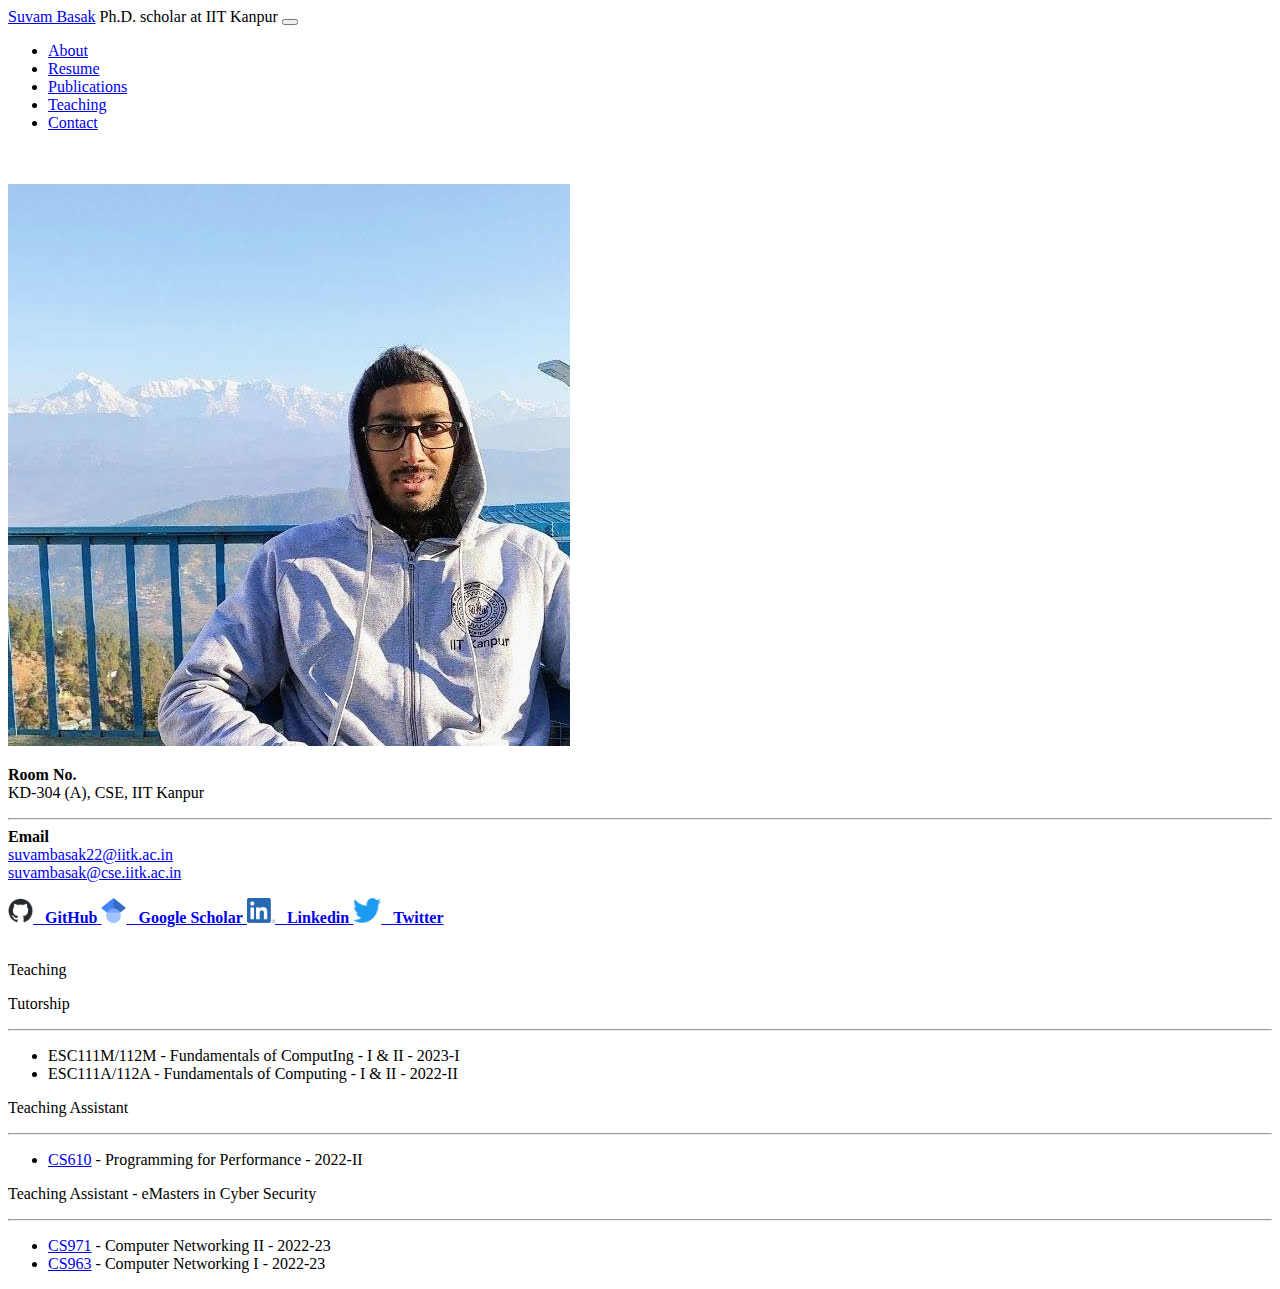
<file: experience.html>
<!doctype html>
<html lang="en">

<head>
    <meta charset="utf-8">
    <meta name="viewport" content="width=device-width, initial-scale=1">
    <title>Suvam Basak</title>
    <link href="https://cdn.jsdelivr.net/npm/bootstrap@5.3.0/dist/css/bootstrap.min.css" rel="stylesheet"
        integrity="sha384-9ndCyUaIbzAi2FUVXJi0CjmCapSmO7SnpJef0486qhLnuZ2cdeRhO02iuK6FUUVM" crossorigin="anonymous">
</head>

<body>
    <nav class="navbar navbar-expand-lg bg-body-tertiary" data-bs-theme="dark">
        <div class="container-fluid">
            <a class="navbar-brand" href="index.html">Suvam Basak</a>

            <span class="navbar-text">
                Ph.D. scholar at IIT Kanpur
            </span>

            <button class="navbar-toggler" type="button" data-bs-toggle="collapse" data-bs-target="#navbarNav"
                aria-controls="navbarNav" aria-expanded="false" aria-label="Toggle navigation">
                <span class="navbar-toggler-icon"></span>
            </button>
            <div class="collapse navbar-collapse" id="navbarNav">
                <ul class="navbar-nav ms-auto">
                    <li class="nav-item">
                        <a class="nav-link" aria-current="page" href="index.html">About</a>
                    </li>
                    <li class="nav-item">
                        <a class="nav-link" href="PDF/suvam_basak.pdf">Resume</a>
                    </li>
                    <li class="nav-item">
                        <a class="nav-link" href="publications.html">Publications</a>
                    </li>
                    <li class="nav-item">
                        <a class="nav-link active" href="experience.html">Teaching</a>
                    </li>
                    <li class="nav-item">
                        <a class="nav-link" href="contact.html">Contact</a>
                    </li>

                    <!-- <li class="nav-item">
                        <a class="nav-link disabled">Disabled</a>
                    </li> -->
                </ul>
            </div>
        </div>
    </nav>

    <br><br>


    <div class="container">
        <div class="row">

            <div class="col-xs-12 col-sm-12 col-md-3 col-lg-3 col-xl-3 col-xxl-3">

                <!-- Info and social links -->
                <div class="card">
                    <img src="images/prof_pic.jpg" class="card-img-top" alt="...">
                    <div class="card-body">
                        <p class="card-text">
                            <b>Room No.</b>
                            <br>
                            KD-304 (A), CSE, IIT Kanpur
                            <hr>
                            <b>Email</b>
                            <br>
                            <a href="mailto:suvambasak22@iitk.ac.in">suvambasak22@iitk.ac.in</a>
                            <br>
                            <a href="mailto:suvambasak@cse.iitk.ac.in">suvambasak@cse.iitk.ac.in</a>
                        </p>
                    </div>
                </div>

                <div class="list-group">
                    <a href="https://github.com/suvambasak" target="_blank"
                        class="list-group-item list-group-item-action list-group-item-light">
                        <img src="images/logos/github-mark.png" height="25" width="25">
                        &nbsp <b>GitHub</b>
                    </a>
                    <a href="https://scholar.google.com/citations?user=j_JcKdEAAAAJ" target="_blank"
                        class="list-group-item list-group-item-action list-group-item-light">
                        <img src="images/logos/google-scholar-icon.png" height="25" width="25">
                        &nbsp <b>Google Scholar</b>
                    </a>
                    <a href="https://www.linkedin.com/in/suvambasak/" target="_blank"
                        class="list-group-item list-group-item-action list-group-item-light">
                        <img src="images/logos/LI-In-Bug.png" height="25" width="28">
                        &nbsp <b>Linkedin</b>
                    </a>
                    <a href="https://twitter.com/basak_suvam" target="_blank"
                        class="list-group-item list-group-item-action list-group-item-light">
                        <img src="images/logos/Twitterlogo-blue.png" height="25" width="28">
                        &nbsp <b>Twitter</b>
                    </a>
                </div>

                <br>

                <!-- Goto -->
                <!-- <div class="list-group list-group-flush">
                    <a href="#teaching" class="list-group-item">
                        <b>Teaching</b>
                    </a>
                </div> -->

            </div>


            <!-- Details -->
            <div class="col-xs-12 col-sm-12 col-md-9 col-lg-9 col-xl-9 col-xxl-9">

                <!-- teaching -->
                <div id="teaching">
                    <p class="lead">
                    <p class="h3">Teaching</p>
                    </p>

                    <div class="container">
                        <p class="h5">Tutorship</p>
                        <hr>
                        <ul>
                            <li>ESC111M/112M - Fundamentals of ComputIng - I & II - 2023-I</li>
                            <li>ESC111A/112A - Fundamentals of Computing - I & II - 2022-II </li>
                        </ul>
                    </div>


                    <div class="container">
                        <p class="h5">Teaching Assistant</p>
                        <hr>
                        <ul>
                            <li>
                                <a href="https://cse.iitk.ac.in/pages/CS610.html" target="_blank">CS610</a> -
                                Programming
                                for
                                Performance - 2022-II
                            </li>
                        </ul>
                    </div>


                    <div class="container">
                        <p class="h5">Teaching Assistant - eMasters in Cyber Security</p>
                        <hr>
                        <ul>
                            <li>
                                <a href="https://www.cse.iitk.ac.in/users/e-masters/courses/Computer%20Networking%20II.html"
                                    target="_blank">CS971</a> - Computer Networking II - 2022-23
                            </li>
                            <li><a href="https://www.cse.iitk.ac.in/users/e-masters/courses/Computer%20Networking%20I.html"
                                    target="_blank">CS963</a> - Computer Networking I - 2022-23
                            </li>
                        </ul>
                    </div>

                </div>

            </div>
        </div>
    </div>




    <script src="https://cdn.jsdelivr.net/npm/bootstrap@5.3.0/dist/js/bootstrap.bundle.min.js"
        integrity="sha384-geWF76RCwLtnZ8qwWowPQNguL3RmwHVBC9FhGdlKrxdiJJigb/j/68SIy3Te4Bkz"
        crossorigin="anonymous"></script>
</body>

</html>
</file>
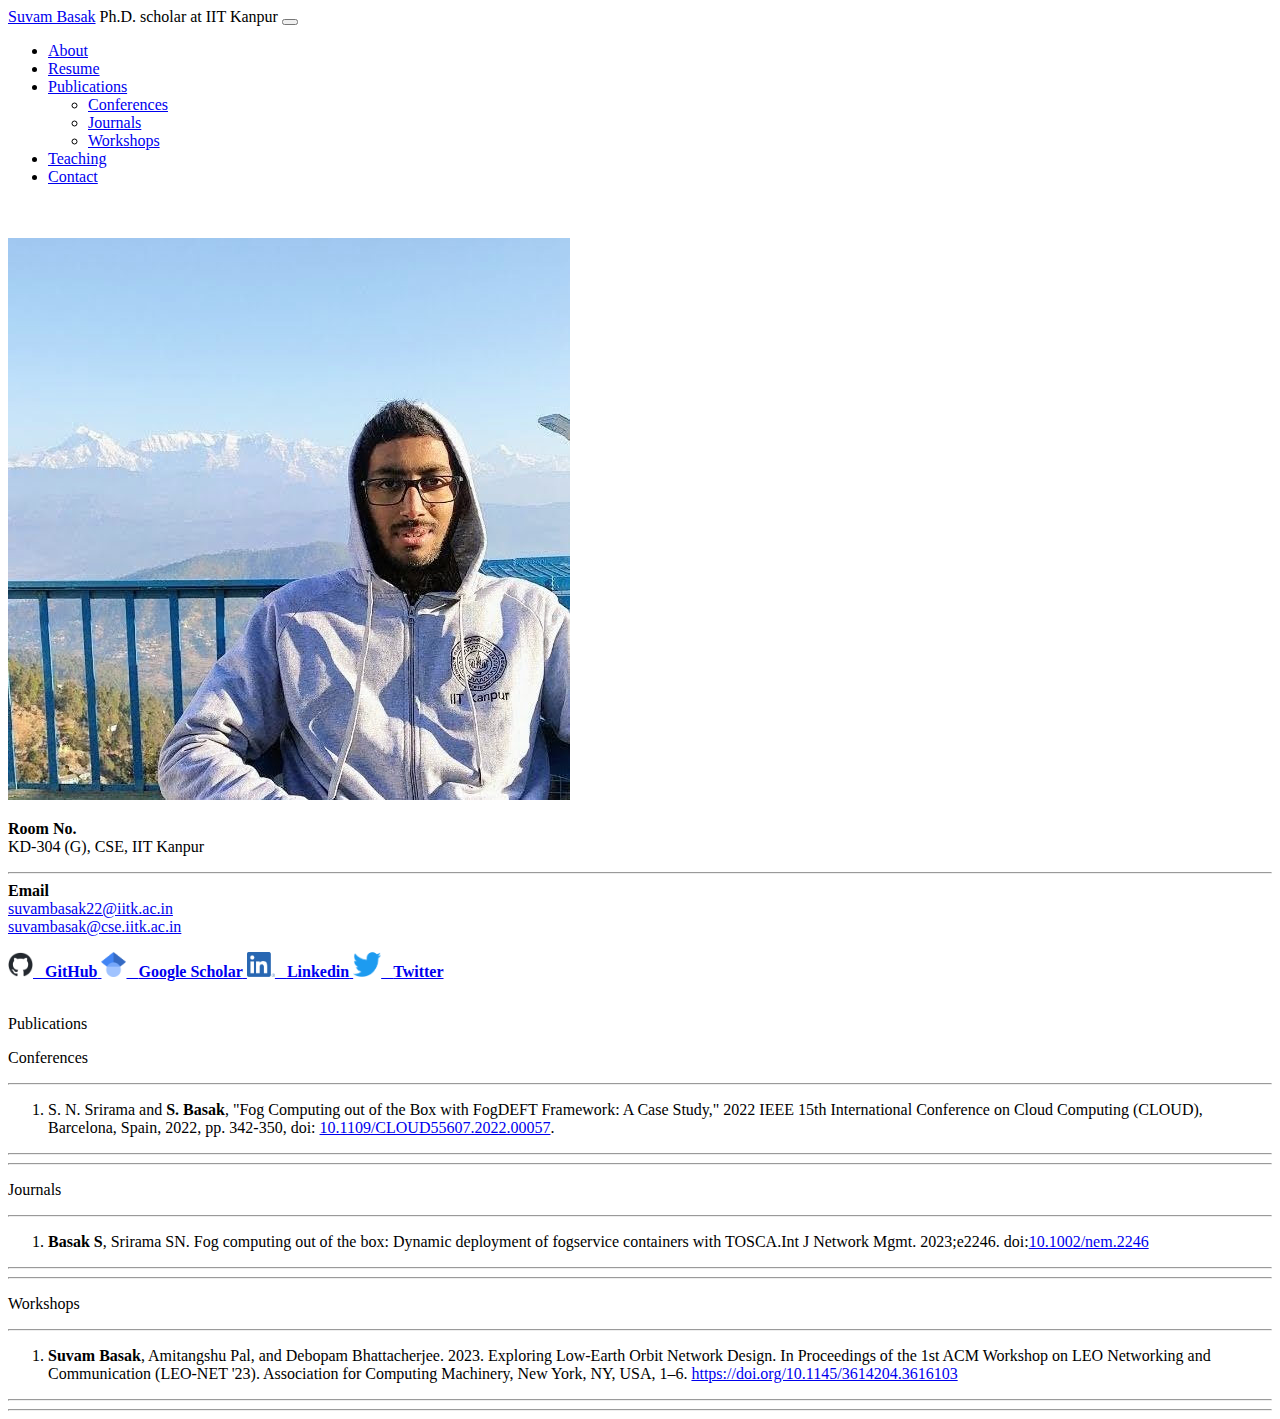
<file: publications.html>
<!doctype html>
<html lang="en">

<head>
    <meta charset="utf-8">
    <meta name="viewport" content="width=device-width, initial-scale=1">
    <title>Suvam Basak</title>
    <link href="https://cdn.jsdelivr.net/npm/bootstrap@5.3.0/dist/css/bootstrap.min.css" rel="stylesheet"
        integrity="sha384-9ndCyUaIbzAi2FUVXJi0CjmCapSmO7SnpJef0486qhLnuZ2cdeRhO02iuK6FUUVM" crossorigin="anonymous">
</head>

<body>
    <nav class="navbar navbar-expand-lg bg-body-tertiary" data-bs-theme="dark">
        <div class="container-fluid">
            <a class="navbar-brand" href="index.html">Suvam Basak</a>

            <span class="navbar-text">
                Ph.D. scholar at IIT Kanpur
            </span>

            <button class="navbar-toggler" type="button" data-bs-toggle="collapse" data-bs-target="#navbarNav"
                aria-controls="navbarNav" aria-expanded="false" aria-label="Toggle navigation">
                <span class="navbar-toggler-icon"></span>
            </button>
            <div class="collapse navbar-collapse" id="navbarNav">
                <ul class="navbar-nav ms-auto">
                    <li class="nav-item">
                        <a class="nav-link" aria-current="page" href="index.html">About</a>
                    </li>
                    <li class="nav-item">
                        <a class="nav-link" href="PDF/suvam_basak.pdf">Resume</a>
                    </li>
                    <!-- <li class="nav-item">
                        <a class="nav-link active" href="publications.html">Publications</a>
                    </li> -->

                    <li class="nav-item dropdown">
                        <a class="nav-link dropdown-toggle" href="publications.html" id="navbarDarkDropdownMenuLink"
                            role="button" data-bs-toggle="dropdown" aria-expanded="false">
                            Publications
                        </a>
                        <ul class="dropdown-menu dropdown-menu-dark" aria-labelledby="navbarDarkDropdownMenuLink">
                            <li><a class="dropdown-item" href="publications.html#conferencepublication">Conferences</a>
                            </li>
                            <li><a class="dropdown-item" href="publications.html#journalpublication">Journals</a></li>
                            <li><a class="dropdown-item" href="publications.html#workshoppublication">Workshops</a></li>
                        </ul>
                    </li>

                    <li class="nav-item">
                        <a class="nav-link" href="experience.html">Teaching</a>
                    </li>
                    <li class="nav-item">
                        <a class="nav-link" href="contact.html">Contact</a>
                    </li>

                    <!-- <li class="nav-item">
                        <a class="nav-link disabled">Disabled</a>
                    </li> -->
                </ul>
            </div>
        </div>
    </nav>

    <br><br>


    <div class="container">
        <div class="row">

            <div class="col-xs-12 col-sm-12 col-md-3 col-lg-3 col-xl-3 col-xxl-3">

                <!-- Info and social links -->
                <div class="card">
                    <img src="images/prof_pic.jpg" class="card-img-top" alt="...">
                    <div class="card-body">
                        <p class="card-text">
                            <b>Room No.</b>
                            <br>
                            KD-304 (G), CSE, IIT Kanpur
                            <hr>
                            <b>Email</b>
                            <br>
                            <a href="mailto:suvambasak22@iitk.ac.in">suvambasak22@iitk.ac.in</a>
                            <br>
                            <a href="mailto:suvambasak@cse.iitk.ac.in">suvambasak@cse.iitk.ac.in</a>
                        </p>
                    </div>
                </div>

                <div class="list-group">
                    <a href="https://github.com/suvambasak" target="_blank"
                        class="list-group-item list-group-item-action list-group-item-light">
                        <img src="images/logos/github-mark.png" height="25" width="25">
                        &nbsp <b>GitHub</b>
                    </a>
                    <a href="https://scholar.google.com/citations?user=j_JcKdEAAAAJ" target="_blank"
                        class="list-group-item list-group-item-action list-group-item-light">
                        <img src="images/logos/google-scholar-icon.png" height="25" width="25">
                        &nbsp <b>Google Scholar</b>
                    </a>
                    <a href="https://www.linkedin.com/in/suvambasak/" target="_blank"
                        class="list-group-item list-group-item-action list-group-item-light">
                        <img src="images/logos/LI-In-Bug.png" height="25" width="28">
                        &nbsp <b>Linkedin</b>
                    </a>
                    <a href="https://twitter.com/basak_suvam" target="_blank"
                        class="list-group-item list-group-item-action list-group-item-light">
                        <img src="images/logos/Twitterlogo-blue.png" height="25" width="28">
                        &nbsp <b>Twitter</b>
                    </a>
                </div>

                <br>

                <!-- Goto -->
                <!-- <div class="list-group list-group-flush">
                    <a href="#conferencepublication" class="list-group-item">
                        <b>Conference Publications</b>

                    </a>
                </div> -->

            </div>


            <!-- Details -->
            <div class="col-xs-12 col-sm-12 col-md-9 col-lg-9 col-xl-9 col-xxl-9">



                <div>
                    <p class="lead">
                    <p class="h3">Publications</p>


                    <!-- conference publication -->
                    <div class="container" , id="conferencepublication">
                        <p class="h5">Conferences</p>
                        <hr>
                        <ol>
                            <li>
                                S. N. Srirama and <b>S. Basak</b>, "Fog Computing out of the Box with FogDEFT Framework:
                                A Case
                                Study," 2022 IEEE 15th International Conference on Cloud Computing (CLOUD), Barcelona,
                                Spain, 2022, pp. 342-350, doi: <a href="https://doi.org/10.1109/CLOUD55607.2022.00057"
                                    target="_blank">10.1109/CLOUD55607.2022.00057</a>.
                            </li>
                        </ol>
                    </div>


                    <hr>
                    <hr>

                    <!-- journal publication -->
                    <div class="container" , id="journalpublication">
                        <p class="h5">Journals</p>
                        <hr>
                        <ol>
                            <li>
                                <b>Basak S</b>, Srirama SN. Fog computing out of the box: Dynamic deployment of
                                fogservice
                                containers with TOSCA.Int J Network Mgmt. 2023;e2246. doi:<a
                                    href="https://doi.org/10.1002/nem.2246" target="_blank">10.1002/nem.2246</a>
                            </li>
                        </ol>
                    </div>


                    <hr>
                    <hr>

                    <!-- workshop publication -->

                    <div class="container" , id="workshoppublication">
                        <p class="h5">Workshops</p>
                        <hr>
                        <ol>
                            <li>
                                <b>Suvam Basak</b>, Amitangshu Pal, and Debopam Bhattacherjee. 2023. Exploring Low-Earth
                                Orbit
                                Network Design. In Proceedings of the 1st ACM Workshop on LEO Networking and
                                Communication (LEO-NET '23). Association for Computing Machinery, New York, NY, USA,
                                1–6. <a href="https://doi.org/10.1145/3614204.3616103"
                                    target="_blank">https://doi.org/10.1145/3614204.3616103</a>
                            </li>
                        </ol>
                    </div>


                    <hr>
                    <hr>


                </div>


            </div>
        </div>
    </div>




    <script src="https://cdn.jsdelivr.net/npm/bootstrap@5.3.0/dist/js/bootstrap.bundle.min.js"
        integrity="sha384-geWF76RCwLtnZ8qwWowPQNguL3RmwHVBC9FhGdlKrxdiJJigb/j/68SIy3Te4Bkz"
        crossorigin="anonymous"></script>
</body>

</html>
</file>
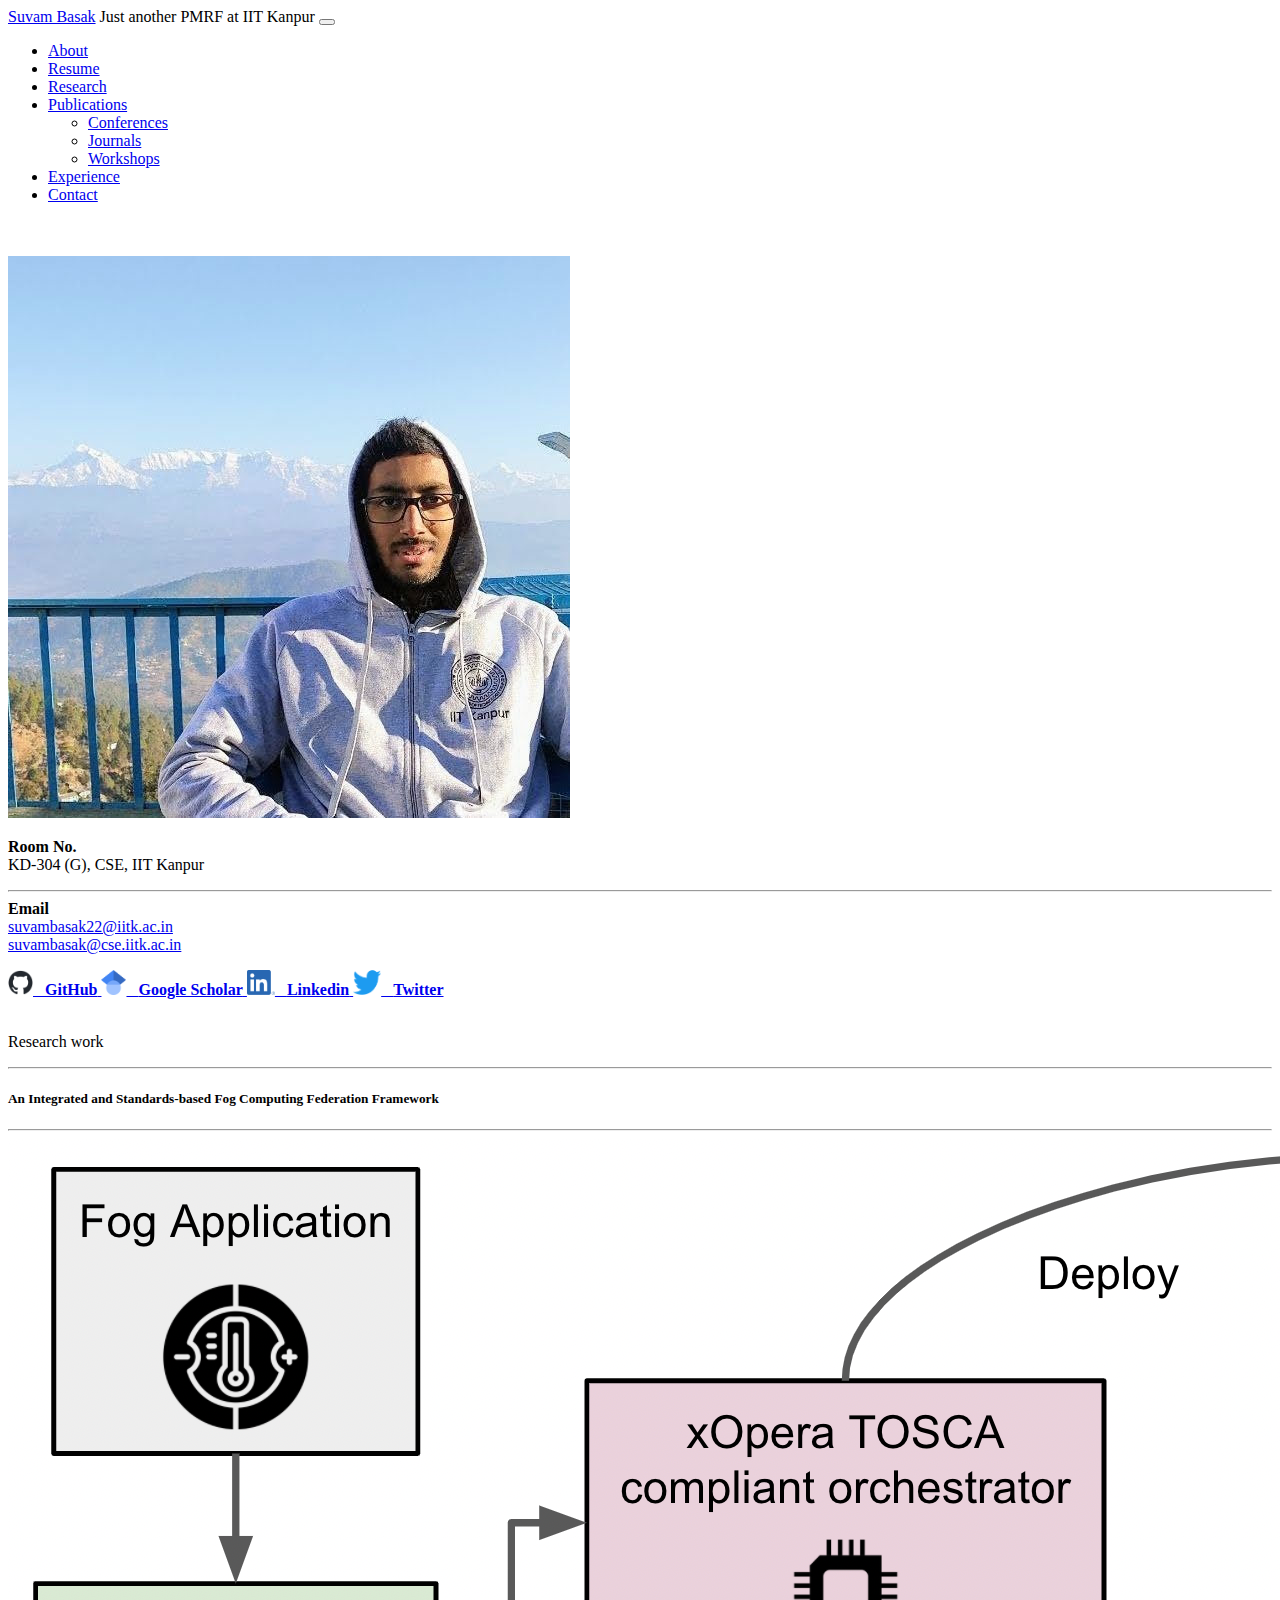
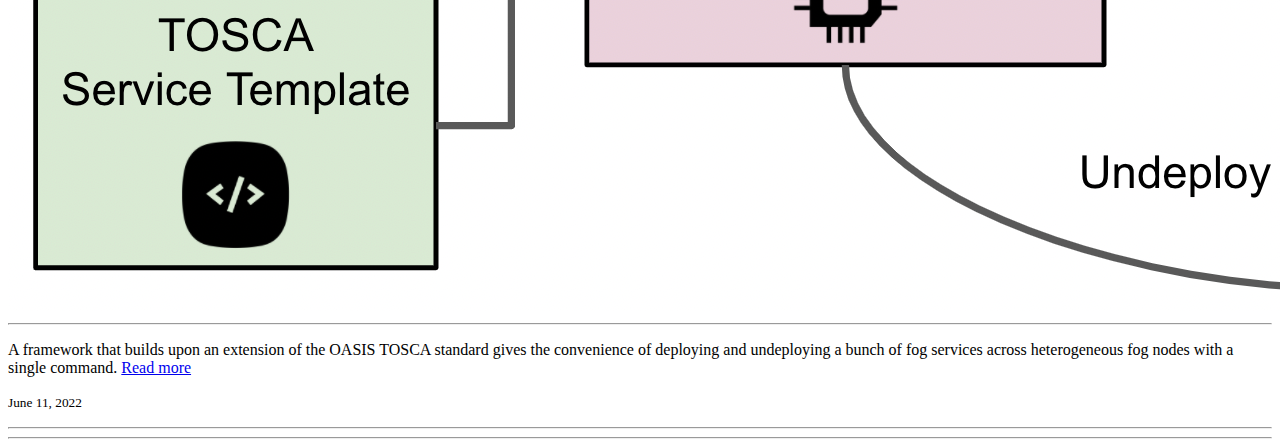
<file: research.html>
<!doctype html>
<html lang="en">

<head>
    <meta charset="utf-8">
    <meta name="viewport" content="width=device-width, initial-scale=1">
    <title>Suvam Basak | About</title>
    <link href="https://cdn.jsdelivr.net/npm/bootstrap@5.3.0/dist/css/bootstrap.min.css" rel="stylesheet"
        integrity="sha384-9ndCyUaIbzAi2FUVXJi0CjmCapSmO7SnpJef0486qhLnuZ2cdeRhO02iuK6FUUVM" crossorigin="anonymous">
</head>

<body>
    <nav class="navbar navbar-expand-lg bg-body-tertiary" data-bs-theme="dark">
        <div class="container-fluid">
            <a class="navbar-brand" href="index.html">Suvam Basak</a>

            <span class="navbar-text">
                Just another PMRF at IIT Kanpur
            </span>

            <button class="navbar-toggler" type="button" data-bs-toggle="collapse" data-bs-target="#navbarNav"
                aria-controls="navbarNav" aria-expanded="false" aria-label="Toggle navigation">
                <span class="navbar-toggler-icon"></span>
            </button>
            <div class="collapse navbar-collapse" id="navbarNav">
                <ul class="navbar-nav ms-auto">
                    <li class="nav-item">
                        <a class="nav-link" aria-current="page" href="index.html">About</a>
                    </li>
                    <li class="nav-item">
                        <a class="nav-link" href="PDF/suvam_basak.pdf">Resume</a>
                    </li>
                    <li class="nav-item">
                        <a class="nav-link active" href="research.html">Research</a>
                    </li>

                    <li class="nav-item dropdown">
                        <a class="nav-link dropdown-toggle" href="publications.html" id="navbarDarkDropdownMenuLink"
                            role="button" data-bs-toggle="dropdown" aria-expanded="false">
                            Publications
                        </a>
                        <ul class="dropdown-menu dropdown-menu-dark" aria-labelledby="navbarDarkDropdownMenuLink">
                            <li><a class="dropdown-item" href="publications.html#conferencepublication">Conferences</a>
                            </li>
                            <li><a class="dropdown-item" href="publications.html#journalpublication">Journals</a></li>
                            <li><a class="dropdown-item" href="publications.html#workshoppublication">Workshops</a></li>
                        </ul>
                    </li>




                    <li class="nav-item">
                        <a class="nav-link" href="experience.html">Experience</a>
                    </li>
                    <li class="nav-item">
                        <a class="nav-link" href="contact.html">Contact</a>
                    </li>




                    <!-- <li class="nav-item">
                        <a class="nav-link disabled">Disabled</a>
                    </li> -->
                </ul>
            </div>
        </div>
    </nav>

    <br><br>


    <div class="container">
        <div class="row">

            <div class="col-xs-12 col-sm-12 col-md-3 col-lg-3 col-xl-3 col-xxl-3">

                <!-- Info and social links -->
                <div class="card">
                    <img src="images/prof_pic.jpg" class="card-img-top" alt="...">
                    <div class="card-body">
                        <p class="card-text">
                            <b>Room No.</b>
                            <br>
                            KD-304 (G), CSE, IIT Kanpur
                            <hr>
                            <b>Email</b>
                            <br>
                            <a href="mailto:suvambasak22@iitk.ac.in">suvambasak22@iitk.ac.in</a>
                            <br>
                            <a href="mailto:suvambasak@cse.iitk.ac.in">suvambasak@cse.iitk.ac.in</a>
                        </p>
                    </div>
                </div>

                <div class="list-group">
                    <a href="https://github.com/suvambasak" target="_blank"
                        class="list-group-item list-group-item-action list-group-item-light">
                        <img src="images/logos/github-mark.png" height="25" width="25">
                        &nbsp <b>GitHub</b>
                    </a>
                    <a href="https://scholar.google.com/citations?user=j_JcKdEAAAAJ" target="_blank"
                        class="list-group-item list-group-item-action list-group-item-light">
                        <img src="images/logos/google-scholar-icon.png" height="25" width="25">
                        &nbsp <b>Google Scholar</b>
                    </a>
                    <a href="https://www.linkedin.com/in/suvambasak/" target="_blank"
                        class="list-group-item list-group-item-action list-group-item-light">
                        <img src="images/logos/LI-In-Bug.png" height="25" width="28">
                        &nbsp <b>Linkedin</b>
                    </a>
                    <a href="https://twitter.com/basak_suvam" target="_blank"
                        class="list-group-item list-group-item-action list-group-item-light">
                        <img src="images/logos/Twitterlogo-blue.png" height="25" width="28">
                        &nbsp <b>Twitter</b>
                    </a>
                </div>

                <br>

            </div>




            <!-- Details -->
            <div class="col-xs-12 col-sm-12 col-md-9 col-lg-9 col-xl-9 col-xxl-9">


                <div id="about">
                    <p class="lead">
                    <p class="h3">Research work</p>
                    <hr>
                    <div class="container">

                        <div class="row row-cols-1 row-cols-md-2 g-4">


                            <div class="col">
                                <div class="card">
                                    <div class="card-body">
                                        <h5 class="card-title text-center">An Integrated and Standards-based Fog
                                            Computing
                                            Federation Framework</h5>
                                        <hr>
                                        <img src="images/research/orchestration.png" class="card-img-top" alt="...">
                                        <hr>
                                        <p class="card-text">A framework that builds upon an extension of the OASIS
                                            TOSCA standard gives the convenience of deploying and undeploying a bunch of
                                            fog
                                            services across heterogeneous fog nodes with a single command.
                                            <a href="articles/AnIntegratedStandardsbasedFogComputingFederationFramework.html"
                                                target="_blank" class="card-link text-end">Read more</a>
                                        </p>
                                        <p class="card-text"><small class="text-muted">June 11, 2022</small>
                                        </p>
                                    </div>
                                </div>
                            </div>



                            <!-- <div class="col">
                                <div class="card">
                                    <div class="card-body">
                                        <h5 class="card-title text-center">An Integrated and Standards-based Fog
                                            Computing
                                            Federation Framework</h5>
                                        <hr>
                                        <img src="images/research/orchestration.png" class="card-img-top" alt="...">
                                        <hr>
                                        <p class="card-text">Dynamic deployment of services on the fog nodes out of the
                                            box on the fly with OASIS TOSCA standard... <a
                                                href="articles/AnIntegratedStandardsbasedFogComputingFederationFramework.html"
                                                target="_blank" class="card-link text-end">Read more</a>
                                        </p>
                                        <p class="card-text"><small class="text-muted">June 11, 2022</small>
                                        </p>
                                    </div>
                                </div>
                            </div> -->



                        </div>




                    </div>
                </div>

                <hr>
                <hr>


            </div>
        </div>
    </div>




    <script src="https://cdn.jsdelivr.net/npm/bootstrap@5.3.0/dist/js/bootstrap.bundle.min.js"
        integrity="sha384-geWF76RCwLtnZ8qwWowPQNguL3RmwHVBC9FhGdlKrxdiJJigb/j/68SIy3Te4Bkz"
        crossorigin="anonymous"></script>
</body>

</html>
</file>
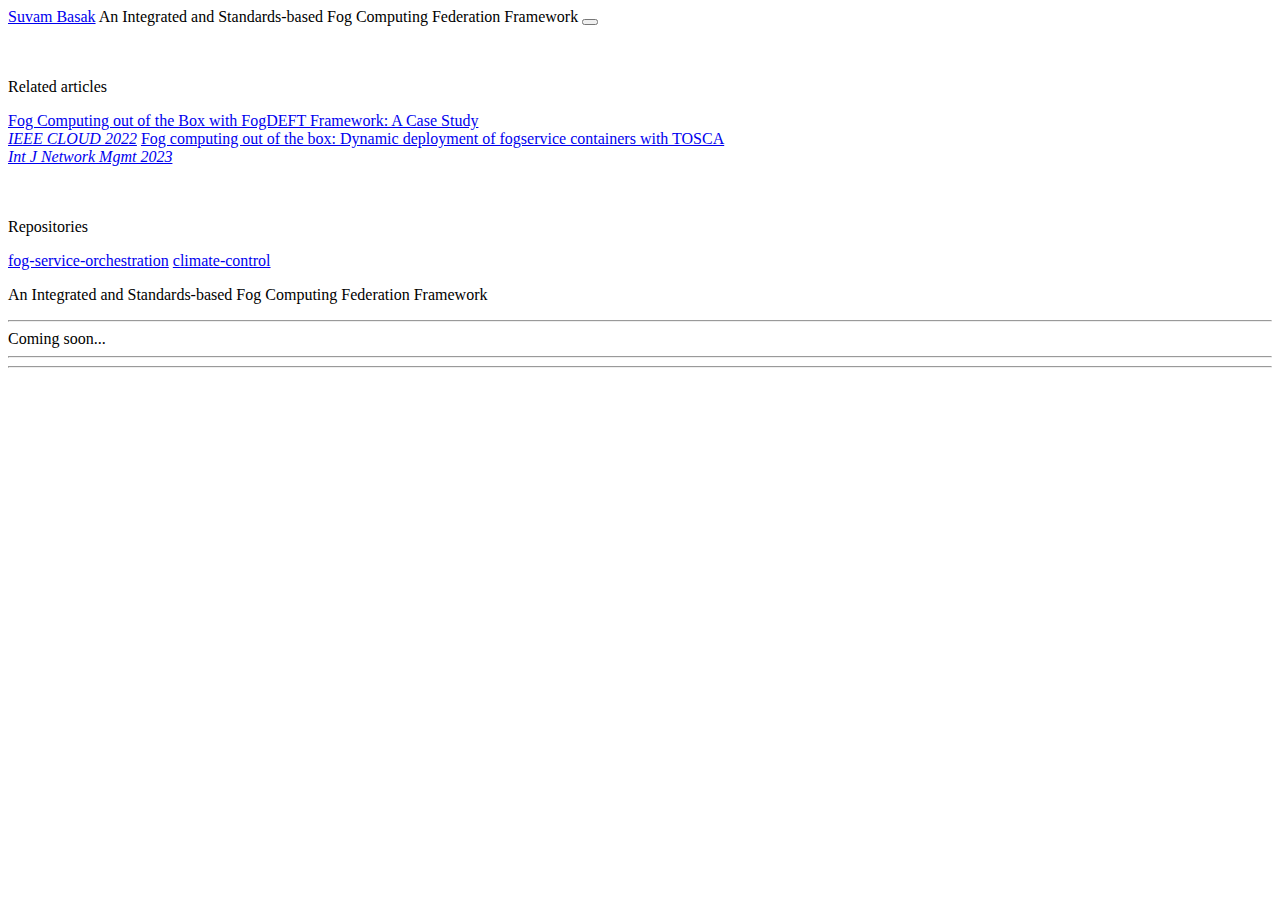
<file: articles/AnIntegratedStandardsbasedFogComputingFederationFramework.html>
<!doctype html>
<html lang="en">

<head>
    <meta charset="utf-8">
    <meta name="viewport" content="width=device-width, initial-scale=1">
    <title>Suvam Basak | About</title>
    <link href="https://cdn.jsdelivr.net/npm/bootstrap@5.3.0/dist/css/bootstrap.min.css" rel="stylesheet"
        integrity="sha384-9ndCyUaIbzAi2FUVXJi0CjmCapSmO7SnpJef0486qhLnuZ2cdeRhO02iuK6FUUVM" crossorigin="anonymous">
</head>

<body>
    <nav class="navbar navbar-expand-lg bg-body-tertiary" data-bs-theme="dark">
        <div class="container-fluid">
            <a class="navbar-brand" href="../index.html">Suvam Basak</a>

            <span class="navbar-text">
                An Integrated and Standards-based Fog Computing
                Federation Framework
            </span>

            <button class="navbar-toggler" type="button" data-bs-toggle="collapse" data-bs-target="#navbarNav"
                aria-controls="navbarNav" aria-expanded="false" aria-label="Toggle navigation">
                <span class="navbar-toggler-icon"></span>
            </button>
            <div class="collapse navbar-collapse" id="navbarNav">
            </div>
        </div>
    </nav>

    <br><br>


    <div class="container">
        <div class="row">

            <div class="col-xs-12 col-sm-12 col-md-3 col-lg-3 col-xl-3 col-xxl-3">
                <p class="h5">Related articles</p>
                <div class="list-group">
                    <a href="https://doi.org/10.1109/CLOUD55607.2022.00057"
                        class="list-group-item list-group-item-action">Fog Computing out of the Box with FogDEFT
                        Framework: A Case Study <br> <i>IEEE CLOUD 2022</i></a>
                    <a href="https://doi.org/10.1002/nem.2246" class="list-group-item list-group-item-action">Fog
                        computing out of the box: Dynamic
                        deployment of fogservice containers with TOSCA <br> <i>Int J Network Mgmt 2023</i></a>
                    <!-- <a href="#" class="list-group-item list-group-item-action">A third link item</a> -->
                </div>

                <br><br>

                <p class="h5">Repositories</p>
                <div class="list-group">
                    <a href="https://github.com/cloud-and-smart-labs/fog-service-orchestration.git"
                        class="list-group-item list-group-item-action">fog-service-orchestration</a>
                    <a href="https://github.com/cloud-and-smart-labs/climate-control.git"
                        class="list-group-item list-group-item-action">climate-control</a>
                </div>

            </div>




            <!-- Details -->
            <div class="col-xs-12 col-sm-12 col-md-9 col-lg-9 col-xl-9 col-xxl-9">


                <div id="about">
                    <p class="lead">
                    <p class="h3">An Integrated and Standards-based Fog Computing
                        Federation Framework</p>
                    <hr>
                    <div class="container">
                        Coming soon...

                    </div>
                </div>

                <hr>
                <hr>

            </div>
        </div>
    </div>




    <script src="https://cdn.jsdelivr.net/npm/bootstrap@5.3.0/dist/js/bootstrap.bundle.min.js"
        integrity="sha384-geWF76RCwLtnZ8qwWowPQNguL3RmwHVBC9FhGdlKrxdiJJigb/j/68SIy3Te4Bkz"
        crossorigin="anonymous"></script>
</body>

</html>
</file>
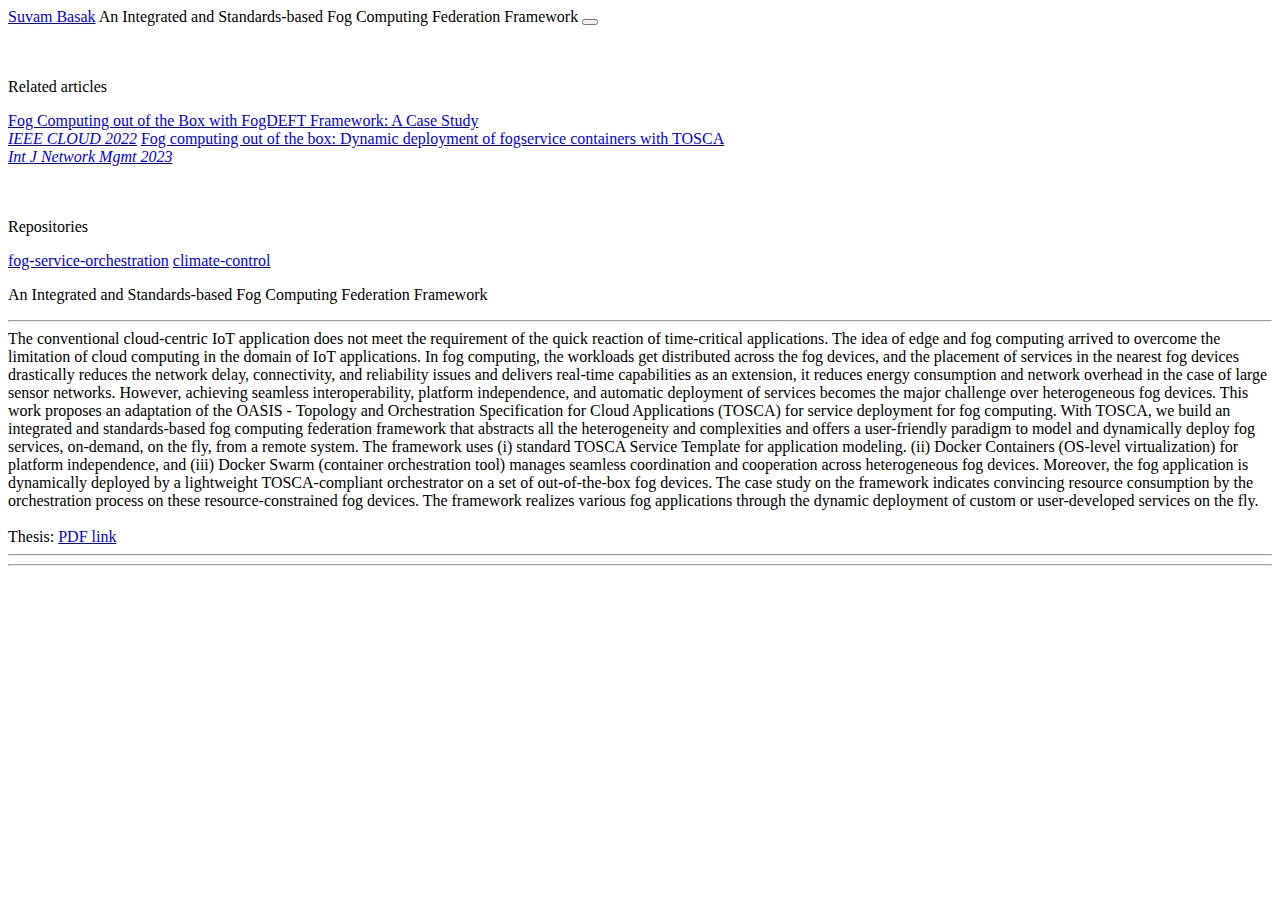
<file: articles/FogFederationFramework/AnIntegratedStandardsbasedFogComputingFederationFramework.html>
<!doctype html>
<html lang="en">

<head>
    <meta charset="utf-8">
    <meta name="viewport" content="width=device-width, initial-scale=1">
    <title>Suvam Basak | Article</title>
    <link href="https://cdn.jsdelivr.net/npm/bootstrap@5.3.0/dist/css/bootstrap.min.css" rel="stylesheet"
        integrity="sha384-9ndCyUaIbzAi2FUVXJi0CjmCapSmO7SnpJef0486qhLnuZ2cdeRhO02iuK6FUUVM" crossorigin="anonymous">
</head>

<body>
    <nav class="navbar navbar-expand-lg bg-body-tertiary" data-bs-theme="dark">
        <div class="container-fluid">
            <a class="navbar-brand" href="../../index.html">Suvam Basak</a>

            <span class="navbar-text">
                An Integrated and Standards-based Fog Computing
                Federation Framework
            </span>

            <button class="navbar-toggler" type="button" data-bs-toggle="collapse" data-bs-target="#navbarNav"
                aria-controls="navbarNav" aria-expanded="false" aria-label="Toggle navigation">
                <span class="navbar-toggler-icon"></span>
            </button>
            <div class="collapse navbar-collapse" id="navbarNav">
            </div>
        </div>
    </nav>

    <br><br>


    <div class="container">
        <div class="row">

            <div class="col-xs-12 col-sm-12 col-md-3 col-lg-3 col-xl-3 col-xxl-3">
                <p class="h5">Related articles</p>
                <div class="list-group">
                    <a href="../../PDFs/papers/conferences/IEEE-CLOUD/FogDEFT.pdf"
                        class="list-group-item list-group-item-action">Fog Computing out of the Box with FogDEFT
                        Framework: A Case Study <br> <i>IEEE CLOUD 2022</i></a>
                    <a href="../../PDFs/papers/journals/2023_FogComputingOutOfTheBoxTOSCA.pdf"
                        class="list-group-item list-group-item-action">Fog
                        computing out of the box: Dynamic
                        deployment of fogservice containers with TOSCA <br> <i>Int J Network Mgmt 2023</i></a>
                    <!-- <a href="#" class="list-group-item list-group-item-action">A third link item</a> -->
                </div>

                <br><br>

                <p class="h5">Repositories</p>
                <div class="list-group">
                    <a href="https://github.com/cloud-and-smart-labs/fog-service-orchestration.git"
                        class="list-group-item list-group-item-action">fog-service-orchestration</a>
                    <a href="https://github.com/cloud-and-smart-labs/climate-control.git"
                        class="list-group-item list-group-item-action">climate-control</a>
                </div>

            </div>




            <!-- Details -->
            <div class="col-xs-12 col-sm-12 col-md-9 col-lg-9 col-xl-9 col-xxl-9">


                <div id="about">
                    <p class="lead">
                    <p class="h3">An Integrated and Standards-based Fog Computing
                        Federation Framework</p>
                    <hr>
                    <div class="container">
                        The conventional cloud-centric IoT application does not meet the requirement of
                        the quick reaction of time-critical applications. The idea of edge and fog computing

                        arrived to overcome the limitation of cloud computing in the domain of IoT applications. In fog
                        computing, the workloads get distributed across the fog devices,

                        and the placement of services in the nearest fog devices drastically reduces the network delay,
                        connectivity, and reliability issues and delivers real-time capabilities

                        as an extension, it reduces energy consumption and network overhead in the case
                        of large sensor networks. However, achieving seamless interoperability, platform
                        independence, and automatic deployment of services becomes the major challenge

                        over heterogeneous fog devices. This work proposes an adaptation of the OASIS - Topology and
                        Orchestration Specification for Cloud Applications (TOSCA)

                        for service deployment for fog computing. With TOSCA, we build an integrated
                        and standards-based fog computing federation framework that abstracts all the
                        heterogeneity and complexities and offers a user-friendly paradigm to model and
                        dynamically deploy fog services, on-demand, on the fly, from a remote system. The
                        framework uses (i) standard TOSCA Service Template for application modeling.
                        (ii) Docker Containers (OS-level virtualization) for platform independence, and
                        (iii) Docker Swarm (container orchestration tool) manages seamless coordination
                        and cooperation across heterogeneous fog devices. Moreover, the fog application is
                        dynamically deployed by a lightweight TOSCA-compliant orchestrator on a set of
                        out-of-the-box fog devices. The case study on the framework indicates convincing
                        resource consumption by the orchestration process on these resource-constrained
                        fog devices. The framework realizes various fog applications through the dynamic
                        deployment of custom or user-developed services on the fly.

                        <br><br>
                        Thesis: <a
                            href="../../PDFs/thesis/AnIntegratedAndStandardsbasedFogComputingFederationFramework_MTech_Thesis.pdf">PDF
                            link</a>


                    </div>
                </div>

                <hr>
                <hr>

            </div>
        </div>
    </div>




    <script src=" https://cdn.jsdelivr.net/npm/bootstrap@5.3.0/dist/js/bootstrap.bundle.min.js"
        integrity="sha384-geWF76RCwLtnZ8qwWowPQNguL3RmwHVBC9FhGdlKrxdiJJigb/j/68SIy3Te4Bkz"
        crossorigin="anonymous"></script>
</body>

</html>
</file>
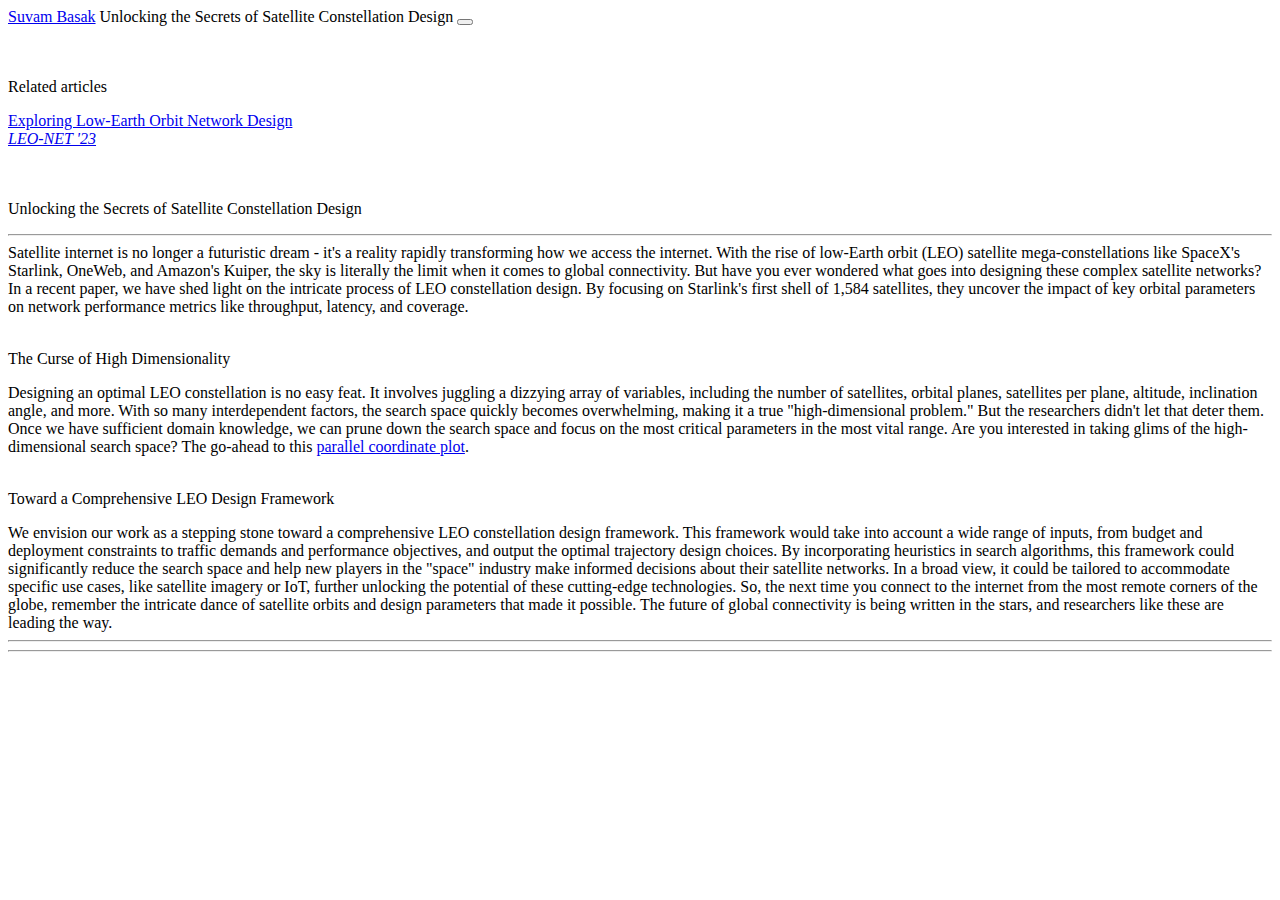
<file: articles/LEOCONDesign/UnlockingTheSecretsOfSatelliteConstellationDesign.html>
<!doctype html>
<html lang="en">

<head>
    <meta charset="utf-8">
    <meta name="viewport" content="width=device-width, initial-scale=1">
    <title>Suvam Basak | Article</title>
    <link href="https://cdn.jsdelivr.net/npm/bootstrap@5.3.0/dist/css/bootstrap.min.css" rel="stylesheet"
        integrity="sha384-9ndCyUaIbzAi2FUVXJi0CjmCapSmO7SnpJef0486qhLnuZ2cdeRhO02iuK6FUUVM" crossorigin="anonymous">
</head>

<body>
    <nav class="navbar navbar-expand-lg bg-body-tertiary" data-bs-theme="dark">
        <div class="container-fluid">
            <a class="navbar-brand" href="../../index.html">Suvam Basak</a>

            <span class="navbar-text">
                Unlocking the Secrets of Satellite Constellation Design
            </span>

            <button class="navbar-toggler" type="button" data-bs-toggle="collapse" data-bs-target="#navbarNav"
                aria-controls="navbarNav" aria-expanded="false" aria-label="Toggle navigation">
                <span class="navbar-toggler-icon"></span>
            </button>
            <div class="collapse navbar-collapse" id="navbarNav">
            </div>
        </div>
    </nav>

    <br><br>


    <div class="container">
        <div class="row">

            <div class="col-xs-12 col-sm-12 col-md-3 col-lg-3 col-xl-3 col-xxl-3">
                <p class="h5">Related articles</p>
                <div class="list-group">
                    <a href="../../PDFs/papers/workshops/2023/LEO-NET/ExploringLowEarthOrbitNetworkDesign.pdf"
                        class="list-group-item list-group-item-action">Exploring Low-Earth Orbit Network Design <br>
                        <i>LEO-NET '23</i></a>

                    <!-- <a href="#" class="list-group-item list-group-item-action">A third link item</a> -->
                </div>

                <br><br>

                <!-- <p class="h5">Repositories</p>
                <div class="list-group">
                    <a href="https://github.com/cloud-and-smart-labs/fog-service-orchestration.git"
                        class="list-group-item list-group-item-action">fog-service-orchestration</a>
                </div> -->

            </div>




            <!-- Details -->
            <div class="col-xs-12 col-sm-12 col-md-9 col-lg-9 col-xl-9 col-xxl-9">


                <div id="about">
                    <p class="lead">
                    <p class="h3">Unlocking the Secrets of Satellite Constellation Design</p>

                    <hr>

                    <div class="container">
                        Satellite internet is no longer a futuristic dream - it's a reality rapidly transforming how we
                        access the internet. With the rise of low-Earth orbit (LEO) satellite mega-constellations like
                        SpaceX's Starlink, OneWeb, and Amazon's Kuiper, the sky is literally the limit when it comes to
                        global connectivity. But have you ever wondered what goes into designing these complex satellite
                        networks? In a recent paper, we have shed light on the intricate process of LEO constellation
                        design. By focusing on Starlink's first shell of 1,584 satellites, they uncover the impact of
                        key orbital parameters on network performance metrics like throughput, latency, and coverage.
                    </div>

                    <br>

                    <div class="container">
                        <p class="h5">The Curse of High Dimensionality</p>
                        Designing an optimal LEO constellation is no easy feat. It involves juggling a dizzying array of
                        variables, including the number of satellites, orbital planes, satellites per plane, altitude,
                        inclination angle, and more. With so many interdependent factors, the search space quickly
                        becomes overwhelming, making it a true "high-dimensional problem." But the researchers didn't
                        let that deter them. Once we have sufficient domain knowledge, we can prune down the search
                        space and focus on the most critical parameters in the most vital range. Are you interested in
                        taking glims of the high-dimensional search space? The go-ahead to this <a
                            href="plots/StarlinkPCP.html">parallel
                            coordinate
                            plot</a>.
                    </div>

                    <br>

                    <div class="conatiner">
                        <p class="h5">Toward a Comprehensive LEO Design Framework</p>
                        We envision our work as a stepping stone toward a comprehensive LEO constellation design
                        framework. This framework would take into account a wide range of inputs, from budget and
                        deployment constraints to traffic demands and performance objectives, and output the optimal
                        trajectory design choices. By incorporating heuristics in search algorithms, this framework
                        could significantly reduce the search space and help new players in the "space" industry make
                        informed decisions about their satellite networks. In a broad view, it could be tailored to
                        accommodate specific use cases, like satellite imagery or IoT, further unlocking the potential
                        of these cutting-edge technologies. So, the next time you connect to the internet from the most
                        remote corners of the globe, remember the intricate dance of satellite orbits and design
                        parameters that made it possible. The future of global connectivity is being written in the
                        stars, and researchers like these are leading the way.
                    </div>

                </div>

                <hr>
                <hr>

            </div>
        </div>
    </div>




    <script src="https://cdn.jsdelivr.net/npm/bootstrap@5.3.0/dist/js/bootstrap.bundle.min.js"
        integrity="sha384-geWF76RCwLtnZ8qwWowPQNguL3RmwHVBC9FhGdlKrxdiJJigb/j/68SIy3Te4Bkz"
        crossorigin="anonymous"></script>
</body>

</html>
</file>
<file: style.css>
html {
    scroll-padding-top: 5rem;
    scroll-behavior: smooth;
}

body {
    padding-top: 6%;
    padding-bottom: 6%;
    margin-bottom: 5rem;
}
</file>
